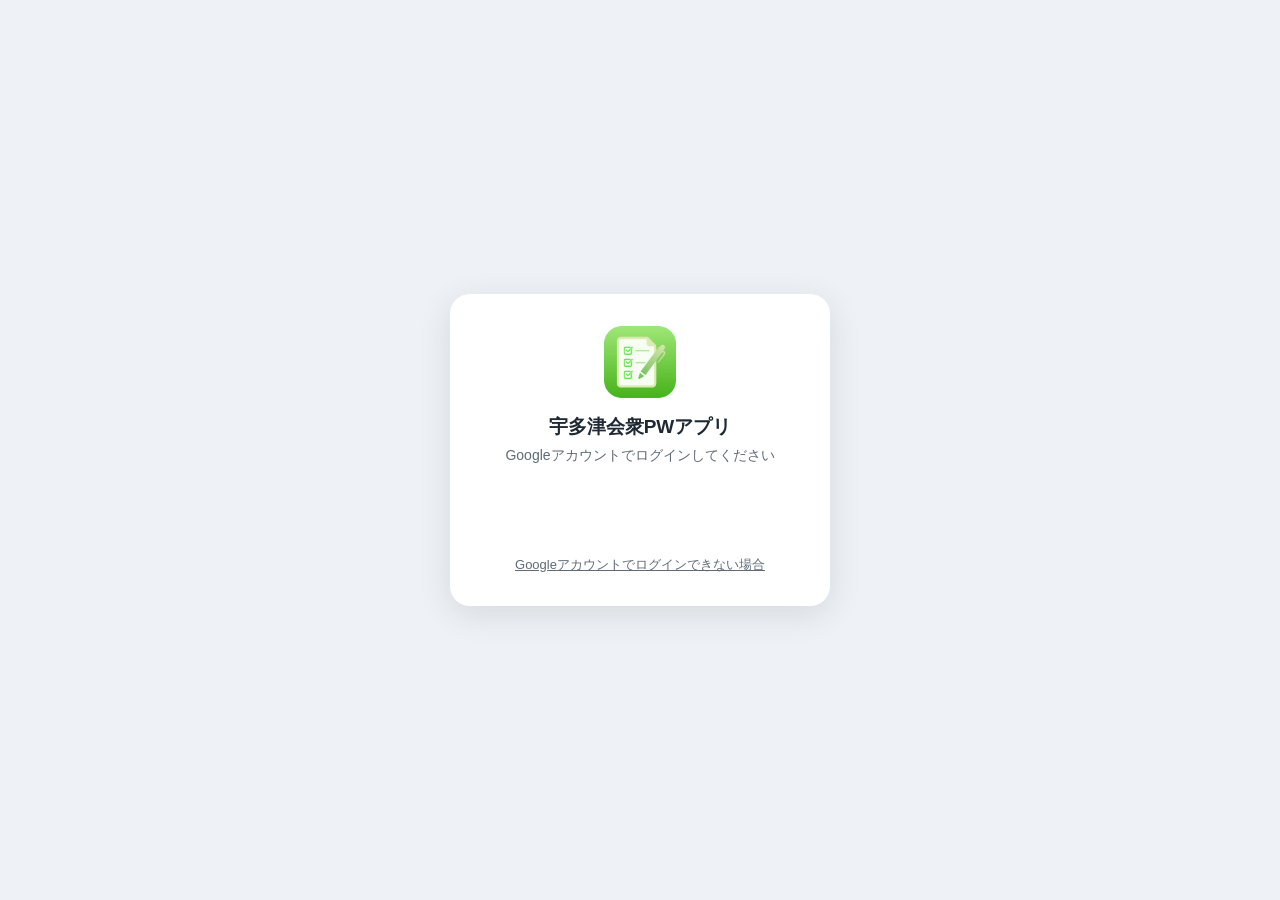
<file: index.html>
<!DOCTYPE html>
<html lang="ja">
<head>
<meta charset="UTF-8">
<meta name="viewport" content="width=device-width, initial-scale=1.0, maximum-scale=1.0">
<link href="https://fonts.googleapis.com/css2?family=Noto+Sans+JP:wght@400;500;700&display=swap" rel="stylesheet">
<link rel="manifest" href="./manifest.json">
<link rel="icon" href="./logo.png" type="image/png">
<link rel="apple-touch-icon" href="./icon-192.png">
<meta name="mobile-web-app-capable" content="yes">
<meta name="apple-mobile-web-app-title" content="宇多津会衆PWアプリ">
<title>宇多津会衆PWアプリ</title>
  <link rel="stylesheet" href="css/app.css?v=54">
</head>
<body>

<!-- 起動スプラッシュ（admin/シフト管理アプリと同じ構成）
     ログイン自体は共通ログイン画面（login.html）で完了済みのため、ここでは
     ロゴのフェードだけ見せて、権限確認・データ取得は裏で行う -->
<div id="loading">
  <div class="ld-topbar"></div>
  <div class="ld-body">
    <div class="ld-logo"><img src="./logo.png" alt="PW" onerror="this.style.display='none';this.parentNode.style.background='var(--green)'"></div>
    <div class="ld-name">宇多津会衆PWアプリ</div>
    <!-- 通常は一瞬で消えるので何も出さない。1.5秒経っても終わらないときだけ表示する保険 -->
    <div class="ld-spinner-wrap"><div class="ld-spinner" id="ld-spinner"></div></div>
  </div>
</div>

<!-- テストアカウント専用：疑似日付デバッグパネル -->
<div id="debugDatePanel" class="debug-date-panel" style="display:none;">
  <div id="debugDateCard" class="debug-date-card">
    <div class="debug-date-card-title">疑似日付シミュレーション</div>
    <div class="debug-date-card-sub">指定した日付を「今日」として動作確認できます（テストアカウント専用）</div>
    <input type="date" id="debugFakeNowInput" class="debug-date-input">
    <button type="button" id="debugFakeNowClearBtn" class="debug-date-clear-btn">実際の日付に戻す</button>
    <hr class="debug-date-divider">
    <div class="debug-date-card-sub">初期登録画面の動作確認用（1回だけ表示されます）</div>
    <button type="button" id="debugSimulateRegisterBtn" class="debug-simulate-btn">未登録状態を試す</button>
  </div>
  <button type="button" id="debugDateToggleBtn" class="debug-date-toggle">
    <span class="debug-date-toggle-icon"><svg viewBox="0 0 24 24" fill="none" stroke="currentColor" stroke-width="1.8" stroke-linecap="round" stroke-linejoin="round"><path d="m15.228 16.852-.923-.383" /><path d="m15.228 19.148-.923.383" /><path d="M16 2v3" /><path d="m16.47 14.305.382.923" /><path d="m16.852 20.772-.383.924" /><path d="m19.148 15.228.383-.923" /><path d="m19.53 21.696-.382-.924" /><path d="m20.773 16.852.924-.383" /><path d="m20.773 19.148.924.383" /><path d="M21 10.5V5a2 2 0 00-2-2H5a2 2 0 00-2 2v14a2 2 0 002 2h5.5" /><path d="M3 9h18" /><path d="M8 2v3" /><circle cx="18" cy="18" r="3" /></svg></span>
    <span id="debugDateToggleLabel">実日付</span>
  </button>
</div>

<!-- シフト更新通知バナー -->
<div id="shift-update-banner" onclick="reloadShiftData()">
  <svg style="color:#B45309" viewBox="0 0 24 24" fill="none" stroke="currentColor" stroke-width="1.8" stroke-linecap="round" stroke-linejoin="round"><path d="m21.73 18-8-14a2 2 0 0 0-3.48 0l-8 14A2 2 0 0 0 4 21h16a2 2 0 0 0 1.73-3" /><path d="M12 9v4" /><path d="M12 17h.01" /></svg> シフト情報が更新されました。タップして最新データを表示
</div>

<!-- ローディングオーバーレイ -->
<div id="loading-overlay">
  <div class="spinner"></div>
  <span id="loading-text">読み込み中...</span>
  <div id="loading-progress-wrap">
    <div id="loading-progress-bar-bg">
      <div id="loading-progress-bar"></div>
    </div>
    <span id="loading-progress-pct">0%</span>
  </div>
</div>

<!-- ===== 困ったときのかんたん案内 ===== -->
<button type="button" id="guide-launcher" class="guide-launcher is-hidden"
        aria-label="困ったときのかんたん案内">
  <span class="guide-launcher-ic" aria-hidden="true">
    <svg viewBox="0 0 24 24" fill="none" stroke="currentColor" stroke-width="1.8" stroke-linecap="round" stroke-linejoin="round"><rect x="3" y="7" width="18" height="13" rx="4" /><path d="M12 3v4" /><path d="M8 12h.01" /><path d="M16 12h.01" /><path d="M8 16h8" /></svg>
  </span>
  <span class="guide-launcher-tx"><strong>操作ナビ</strong><small>いつでも質問できます</small></span>
</button>

<!-- ===== 初回登録画面 ===== -->
<div id="screen-register">
  <div style="padding: 16px;">
    <div class="register-card">
      <div class="register-title"><svg viewBox="0 0 24 24" fill="none" stroke="currentColor" stroke-width="1.8" stroke-linecap="round" stroke-linejoin="round"><path d="M19 21v-2a4 4 0 0 0-4-4H9a4 4 0 0 0-4 4v2" /><circle cx="12" cy="7" r="4" /></svg> 初回登録</div>
      <div class="register-sub">あなたの名前を選択してください。一度登録すると次回から自動でログインできます。</div>
      <div class="select-wrap">
        <select id="sel-register-name">
          <option value="">-- 選択してください --</option>
        </select>
      </div>
      <button class="btn-primary" id="btn-register" onclick="doRegister()">登録する</button>
      <div class="msg" id="register-msg" style="margin-top:12px;"></div>
    </div>
  </div>
</div>

<!-- ===== メイン画面 ===== -->
<div id="screen-main">
  <div class="hdr">
    <div class="hdr-left">
      <button class="help-btn" type="button" onclick="openHelp('main')" aria-label="ヘルプを開く">?</button>
      <button class="help-btn notice-btn" type="button" onclick="openNoticesModal()" title="お知らせ" aria-label="お知らせを開く" aria-haspopup="dialog">
        <svg viewBox="0 0 24 24" fill="none" stroke="currentColor" stroke-width="1.8" stroke-linecap="round" stroke-linejoin="round" aria-hidden="true"><path d="M10.268 21a2 2 0 0 0 3.464 0" /><path d="M3.262 15.326A1 1 0 0 0 4 17h16a1 1 0 0 0 .74-1.673C19.41 13.956 18 12.499 18 8A6 6 0 0 0 6 8c0 4.499-1.411 5.956-2.738 7.326" /></svg><span class="notice-badge" id="notice-badge" style="display:none;"></span>
      </button>
    </div>
    <h1 id="main-title">宇多津会衆PWアプリ</h1>
    <div class="hdr-right">
      <button class="hdr-avatar" id="hdr-avatar" type="button" aria-label="アカウントメニューを開く" aria-haspopup="dialog" aria-expanded="false" onclick="toggleProfilePopup()">
        <span class="hdr-avatar-fallback"><svg viewBox="0 0 24 24" fill="none" stroke="currentColor" stroke-width="1.8" stroke-linecap="round" stroke-linejoin="round" aria-hidden="true"><path d="M19 21v-2a4 4 0 0 0-4-4H9a4 4 0 0 0-4 4v2" /><circle cx="12" cy="7" r="4" /></svg></span>
      </button>
    </div>
  </div>
  <!-- PWモード切替タブ（限定PWメンバーのみ表示） -->
  <div class="pw-type-bar-form is-hidden" id="pw-type-bar-form">
    <button class="pw-type-tab-form active" id="pw-tab-form-normal" onclick="switchFormPwType('normal')">通常PW</button>
    <button class="pw-type-tab-form limited" id="pw-tab-form-limited" onclick="switchFormPwType('limited')">限定PW</button>
  </div>
  <!-- テストアカウント専用：限定PWタイプ選択（横スクロール） -->
  <div id="test-limited-type-picker"></div>
  <div class="container">
    <!-- 次のシフト -->
    <div class="next-shift-card" id="next-shift-card" hidden>
      <div class="next-shift-label"><svg viewBox="0 0 24 24" fill="none" stroke="currentColor" stroke-width="1.8" stroke-linecap="round" stroke-linejoin="round"><path d="M8 2v3" /><path d="M16 2v3" /><rect x="3" y="3" width="18" height="18" rx="2" /><path d="M3 9h18" /></svg> 次のシフト</div>
      <div class="next-shift-date" id="next-shift-date">-</div>
      <div class="next-shift-role" id="next-shift-role"></div>
      <div class="next-shift-cancel" id="next-shift-cancel" hidden></div>
      <span class="next-shift-arrow">›</span>
    </div>

    <!-- 展示内容写真（シフト公開後・写真が登録されている月のみ表示） -->
    <div class="exhibit-card" id="exhibit-photo-card" style="display:none;" onclick="openExhibitPhotoCard()">
      <div class="exhibit-card-head">
        <span class="exhibit-card-title" id="exhibit-photo-title"><svg viewBox="0 0 24 24" fill="none" stroke="currentColor" stroke-width="1.8" stroke-linecap="round" stroke-linejoin="round"><rect width="18" height="18" x="3" y="3" rx="2" ry="2" /><circle cx="9" cy="9" r="2" /><path d="m21 15-3.086-3.086a2 2 0 0 0-2.828 0L6 21" /></svg> 展示内容</span>
        <span class="exhibit-card-arr">›</span>
      </div>
      <div class="exhibit-thumbs" id="exhibit-photo-thumbs"></div>
    </div>

    <!-- 受付状況 -->
    <div class="card status-card" id="reception-status-card">
      <div class="card-title"><svg viewBox="0 0 24 24" fill="none" stroke="currentColor" stroke-width="1.8" stroke-linecap="round" stroke-linejoin="round"><polyline points="22 12 16 12 14 15 10 15 8 12 2 12" /><path d="M5.45 5.11 2 12v6a2 2 0 0 0 2 2h16a2 2 0 0 0 2-2v-6l-3.45-6.89A2 2 0 0 0 16.76 4H7.24a2 2 0 0 0-1.79 1.11z" /></svg> シフト希望受付</div>
      <div class="status-label">受付情報</div>
      <div class="status-value" id="status-value">-</div>
      <div style="margin-top:8px;font-size:15px;" id="status-dates"></div>
      <div class="status-closed-msg" id="status-closed-msg"><svg style="color:#B45309" viewBox="0 0 24 24" fill="none" stroke="currentColor" stroke-width="1.8" stroke-linecap="round" stroke-linejoin="round"><path d="m21.73 18-8-14a2 2 0 0 0-3.48 0l-8 14A2 2 0 0 0 4 21h16a2 2 0 0 0 1.73-3" /><path d="M12 9v4" /><path d="M12 17h.01" /></svg> 希望の変更は区域係にご依頼ください</div>
    </div>

    <!-- 希望一覧ボックス -->
    <div class="card" id="wish-list-card" style="display:none;">
      <div class="card-title" id="wish-list-title"><svg viewBox="0 0 24 24" fill="none" stroke="currentColor" stroke-width="1.8" stroke-linecap="round" stroke-linejoin="round"><rect width="8" height="4" x="8" y="2" rx="1" ry="1" /><path d="M16 4h2a2 2 0 0 1 2 2v14a2 2 0 0 1-2 2H6a2 2 0 0 1-2-2V6a2 2 0 0 1 2-2h2" /></svg> 送信済みのシフト希望</div>
      <!-- 代理送信権限がある場合のみ表示するドロップダウン -->
      <div id="wish-list-proxy-area" style="display:none;margin-bottom:10px;">
        <select id="wish-list-proxy-sel" onchange="onWishListProxyChange()" style="width:100%;padding:8px 10px;border:1px solid var(--border);border-radius:8px;font-size:14px;font-family:inherit;background:#fff;color:var(--text);">
        </select>
      </div>
      <div id="wish-list-body"></div>
    </div>

    <!-- カレンダー -->
    <div class="card" id="cal-card">
      <div class="card-title"><svg viewBox="0 0 24 24" fill="none" stroke="currentColor" stroke-width="1.8" stroke-linecap="round" stroke-linejoin="round"><path d="M8 2v3" /><path d="M16 2v3" /><rect x="3" y="3" width="18" height="18" rx="2" /><path d="M3 9h18" /></svg> カレンダー</div>
      <div class="cal-month-nav">
        <button class="cal-nav-btn" id="cal-prev-btn" onclick="calNavMonth(-1)">前の月</button>
        <span class="cal-month-label" id="cal-title"></span>
        <button class="cal-nav-btn" id="cal-next-btn" onclick="calNavMonth(1)">次の月</button>
      </div>
      <div class="cal-grid" id="cal-grid"></div>
      <div id="cal-dots" class="cal-dots" style="display:none;"></div>
      <!-- 実施日クリック時の時間帯ボックス -->
      <div id="shift-time-box">
        <div class="shift-time-box-date" id="shift-time-box-date"></div>
        <div id="shift-time-box-list"></div>
      </div>
      <div style="margin-top:10px;display:flex;gap:10px;flex-wrap:wrap;font-size:12px;">
        <span style="display:flex;align-items:center;gap:4px;"><span style="width:10px;height:10px;border-radius:3px;background:#ede9fe;border:1px solid #c4b5fd;display:inline-block;"></span>実施日</span>
        <span id="legend-my-shift" style="display:flex;align-items:center;gap:4px;"><span style="width:10px;height:10px;border-radius:50%;background:#f59e0b;display:inline-block;"></span>自分のシフト</span>
        <span style="display:flex;align-items:center;gap:4px;"><span style="width:10px;height:4px;border-radius:2px;background:#f97316;display:inline-block;"></span>申込期間</span>
      </div>
    </div>
  </div>
</div>

<!-- プレビューバナー（オーナーのみ） -->
<div id="preview-banner" style="display:none;position:fixed;top:0;left:0;right:0;z-index:9999;background:#5b21b6;color:#fff;font-size:13px;font-weight:600;padding:8px 12px;align-items:center;gap:6px;justify-content:space-between;">
  <span style="white-space:nowrap;overflow:hidden;text-overflow:ellipsis;"><svg viewBox="0 0 24 24" fill="none" stroke="currentColor" stroke-width="1.8" stroke-linecap="round" stroke-linejoin="round"><path d="M2.062 12.348a1 1 0 0 1 0-.696 10.75 10.75 0 0 1 19.876 0 1 1 0 0 1 0 .696 10.75 10.75 0 0 1-19.876 0" /><circle cx="12" cy="12" r="3" /></svg> <span id="preview-banner-name"></span>さんとして閲覧中</span>
  <div style="display:flex;gap:6px;flex-shrink:0;">
    <button onclick="openMemberPreview()" style="background:rgba(255,255,255,0.2);border:none;color:#fff;font-size:12px;padding:4px 10px;border-radius:4px;cursor:pointer;font-weight:600;white-space:nowrap;">切替</button>
    <button onclick="exitPreview()" style="background:rgba(255,255,255,0.15);border:1px solid rgba(255,255,255,0.4);color:#fff;font-size:12px;padding:4px 10px;border-radius:4px;cursor:pointer;font-weight:600;white-space:nowrap;">終了</button>
  </div>
</div>

<!-- メンバー選択モーダル（オーナー専用） -->
<div id="member-preview-overlay" onclick="closeMemberPreviewModal()" style="display:none;position:fixed;inset:0;background:rgba(0,0,0,0.5);z-index:9998;"></div>
<div id="member-preview-modal" style="display:none;position:fixed;left:50%;top:50%;transform:translate(-50%,-50%);width:min(92vw,380px);max-height:75vh;background:#fff;border-radius:16px;box-shadow:0 8px 32px rgba(0,0,0,0.2);z-index:9999;overflow:hidden;flex-direction:column;">
  <div style="padding:16px 16px 12px;border-bottom:1px solid #e5e7eb;">
    <div style="font-size:16px;font-weight:700;color:#1f2937;margin-bottom:10px;">メンバーとして閲覧</div>
    <input id="member-preview-search" type="text" placeholder="名前で絞り込み..." oninput="filterPreviewMembers()" style="width:100%;box-sizing:border-box;padding:8px 12px;border:1px solid #d1d5db;border-radius:8px;font-size:14px;outline:none;">
  </div>
  <div id="member-preview-list" style="overflow-y:auto;flex:1;padding:8px 0;"></div>
</div>

<!-- プロフィールポップアップ -->
<div id="profile-overlay" aria-hidden="true" onclick="closeProfilePopup()"></div>
<div id="profile-popup" role="dialog" aria-modal="true" aria-label="アカウントメニュー">
  <div class="pp-header">
    <div class="pp-avatar" id="pp-avatar">
      <svg style="font-size:22px;" viewBox="0 0 24 24" fill="none" stroke="currentColor" stroke-width="1.8" stroke-linecap="round" stroke-linejoin="round"><path d="M19 21v-2a4 4 0 0 0-4-4H9a4 4 0 0 0-4 4v2" /><circle cx="12" cy="7" r="4" /></svg>
    </div>
    <div>
      <div class="pp-name" id="pp-name">-</div>
      <div class="pp-email" id="pp-email">-</div>
    </div>
  </div>
  <div class="pp-roles" id="pp-roles"></div>
  <button class="pp-switch" onclick="openAccountMenu(this)">アカウントを切り替え</button>
  <button class="pp-logout" onclick="logout()">ログアウト</button>
</div>

<!-- ===== フォーム画面 ===== -->
<div id="screen-form">
  <div class="hdr">
    <div class="hdr-left"><button class="help-btn" type="button" onclick="openHelp('form')" aria-label="ヘルプを開く">?</button></div>
    <h1 id="form-title">宇多津会衆PWアプリ</h1>
    <div class="hdr-right">
      <button class="hdr-avatar" type="button" aria-label="アカウントメニューを開く" aria-haspopup="dialog" aria-expanded="false" onclick="toggleProfilePopup()"><span class="hdr-avatar-fallback"><svg viewBox="0 0 24 24" fill="none" stroke="currentColor" stroke-width="1.8" stroke-linecap="round" stroke-linejoin="round" aria-hidden="true"><path d="M19 21v-2a4 4 0 0 0-4-4H9a4 4 0 0 0-4 4v2" /><circle cx="12" cy="7" r="4" /></svg></span></button>
    </div>
  </div>
  <div class="container">
    <div class="back-bar"><button class="back-bar-btn" id="form-back-btn" type="button">‹ 戻る</button></div>

    <!-- 代理送信 -->
    <div class="proxy-sel" id="proxy-area" style="display:none;">
      <label for="sel-proxy"><svg viewBox="0 0 24 24" fill="none" stroke="currentColor" stroke-width="1.8" stroke-linecap="round" stroke-linejoin="round"><path d="M14.536 21.686a.5.5 0 0 0 .937-.024l6.5-19a.496.496 0 0 0-.635-.635l-19 6.5a.5.5 0 0 0-.024.937l7.93 3.18a2 2 0 0 1 1.112 1.11z" /><path d="m21.854 2.147-10.94 10.939" /></svg> 代理送信</label>
      <select id="sel-proxy" onchange="onProxyChange()">
        <option value="">自分（<span id="proxy-my-name"></span>）</option>
      </select>
    </div>

    <div id="last-month-card" class="card" style="display:none;">
      <div style="display:flex;align-items:center;justify-content:space-between;gap:12px;">
        <div>
          <div style="font-size:16px;font-weight:700;color:#92400e;"><svg viewBox="0 0 24 24" fill="none" stroke="currentColor" stroke-width="1.8" stroke-linecap="round" stroke-linejoin="round"><rect width="8" height="4" x="8" y="2" rx="1" ry="1" /><path d="M16 4h2a2 2 0 0 1 2 2v14a2 2 0 0 1-2 2H6a2 2 0 0 1-2-2V6a2 2 0 0 1 2-2h2" /></svg> 先月と同じにする</div>
          <div style="font-size:13px;color:#78350f;margin-top:3px;">ONにすると先月の回答を自動で反映します</div>
        </div>
        <button class="toggle-wrap" id="last-month-toggle" type="button" aria-label="先月の回答を反映" aria-pressed="false" onclick="toggleLastMonth()">
          <div class="toggle-track" id="toggle-track">
            <div class="toggle-thumb"></div>
          </div>
        </button>
      </div>
    </div>

    <div id="form-body">
      <div class="card">
        <div class="card-title"><svg viewBox="0 0 24 24" fill="none" stroke="currentColor" stroke-width="1.8" stroke-linecap="round" stroke-linejoin="round"><path d="M8 2v3" /><path d="M16 2v3" /><rect x="3" y="3" width="18" height="18" rx="2" /><path d="M3 9h18" /></svg> 参加希望の時間帯</div>
        <div id="slots-container"></div>
      </div>
      <div class="card">
        <div id="form-msg"></div>
        <button class="btn-primary" id="btn-submit" onclick="submitForm()">送信する</button>
      </div>
    </div>
  </div>
</div>

<!-- ===== シフト表画面 ===== -->
<div id="screen-shift">
  <div class="hdr">
    <div class="hdr-left"><button class="help-btn" type="button" onclick="openHelp('shift')" aria-label="ヘルプを開く">?</button></div>
    <h1>宇多津会衆PWアプリ</h1>
    <div class="hdr-right">
      <button class="hdr-avatar" type="button" aria-label="アカウントメニューを開く" aria-haspopup="dialog" aria-expanded="false" onclick="toggleProfilePopup()"><span class="hdr-avatar-fallback"><svg viewBox="0 0 24 24" fill="none" stroke="currentColor" stroke-width="1.8" stroke-linecap="round" stroke-linejoin="round" aria-hidden="true"><path d="M19 21v-2a4 4 0 0 0-4-4H9a4 4 0 0 0-4 4v2" /><circle cx="12" cy="7" r="4" /></svg></span></button>
    </div>
  </div>
  <div class="container">
    <div class="back-bar"><button class="back-bar-btn" id="shift-back-btn" type="button">‹ 戻る</button></div>

    <!-- 日付一覧 -->
    <div id="shift-date-list">
      <!-- 申込を受け付けている月とシフト表の月がずれることがあるため、どの月の表かを明示する -->
      <div id="shift-month-label" class="shift-month-label" style="display:none;"></div>
      <div id="shift-dates-container" class="shift-dates"></div>
    </div>

    <!-- 個別シフト表 -->
    <div id="shift-detail-view" class="shift-detail">
      <div id="shift-detail-container"></div>
    </div>
  </div>
</div>

<!-- ===== 報告タブ（ハブ画面） ===== -->
<div id="screen-report">
  <div class="hdr">
    <div class="hdr-left"></div>
    <h1>報告・資料</h1>
    <div class="hdr-right">
      <button class="hdr-avatar" type="button" aria-label="アカウントメニューを開く" aria-haspopup="dialog" aria-expanded="false" onclick="toggleProfilePopup()"><span class="hdr-avatar-fallback"><svg viewBox="0 0 24 24" fill="none" stroke="currentColor" stroke-width="1.8" stroke-linecap="round" stroke-linejoin="round" aria-hidden="true"><path d="M19 21v-2a4 4 0 0 0-4-4H9a4 4 0 0 0-4 4v2" /><circle cx="12" cy="7" r="4" /></svg></span></button>
    </div>
  </div>
  <div class="container">
    <div class="setgrp">
      <div class="setgrp-t">報告</div>
      <div class="setlist">
        <button class="setrow" id="btn-distrib-report" onclick="showScreen('distrib-report')">
          <span class="setrow-ic" style="background:#eef2ff;"><svg viewBox="0 0 24 24" fill="none" stroke="currentColor" stroke-width="1.8" stroke-linecap="round" stroke-linejoin="round"><path d="M11 21.73a2 2 0 0 0 2 0l7-4A2 2 0 0 0 21 16V8a2 2 0 0 0-1-1.73l-7-4a2 2 0 0 0-2 0l-7 4A2 2 0 0 0 3 8v8a2 2 0 0 0 1 1.73z" /><path d="M12 22V12" /><polyline points="3.29 7 12 12 20.71 7" /><path d="m7.5 4.27 9 5.15" /></svg></span>
          <span class="setrow-tx"><span class="setrow-n">配布報告を送る</span>
            <span class="setrow-d">配布した出版物と様子を記録します</span></span>
          <span class="setrow-arr">›</span>
        </button>
      </div>
    </div>
    <div class="setgrp">
      <div class="setgrp-t">資料</div>
      <div class="setlist">
        <button class="setrow" id="btn-road-permit" onclick="openRoadPdfModal()">
          <span class="setrow-ic" style="background:#ecfeff;"><svg viewBox="0 0 24 24" fill="none" stroke="currentColor" stroke-width="1.8" stroke-linecap="round" stroke-linejoin="round"><path d="M14.106 5.553a2 2 0 0 0 1.788 0l3.659-1.83A1 1 0 0 1 21 4.619v12.764a1 1 0 0 1-.553.894l-4.553 2.277a2 2 0 0 1-1.788 0l-4.212-2.106a2 2 0 0 0-1.788 0l-3.659 1.83A1 1 0 0 1 3 19.381V6.618a1 1 0 0 1 .553-.894l4.553-2.277a2 2 0 0 1 1.788 0z" /><path d="M15 5.764v15" /><path d="M9 3.236v15" /></svg></span>
          <span class="setrow-tx"><span class="setrow-n">道路使用許可書</span>
            <span class="setrow-d">現在有効な許可書を表示します</span></span>
          <span class="setrow-arr">›</span>
        </button>
        <button class="setrow" id="btn-accounting" onclick="openAccountingSheet()">
          <span class="setrow-ic" style="background:#fefce8;"><svg viewBox="0 0 24 24" fill="none" stroke="currentColor" stroke-width="1.8" stroke-linecap="round" stroke-linejoin="round"><path d="M19 7V4a1 1 0 0 0-1-1H5a2 2 0 0 0 0 4h15a1 1 0 0 1 1 1v4h-3a2 2 0 0 0 0 4h3a1 1 0 0 0 1-1v-2a1 1 0 0 0-1-1" /><path d="M3 5v14a2 2 0 0 0 2 2h15a1 1 0 0 0 1-1v-4" /></svg></span>
          <span class="setrow-tx"><span class="setrow-n">会計情報</span>
            <span class="setrow-d">外部のスプレッドシートを開きます</span></span>
          <span class="setrow-arr">↗</span>
        </button>
        <button class="setrow" id="btn-road-permit-update" onclick="showScreen('road-permit')" style="display:none;">
          <span class="setrow-ic" style="background:#fffbeb;"><svg viewBox="0 0 24 24" fill="none" stroke="currentColor" stroke-width="1.8" stroke-linecap="round" stroke-linejoin="round"><path d="M6 22a2 2 0 0 1-2-2V4a2 2 0 0 1 2-2h8a2.4 2.4 0 0 1 1.704.706l3.588 3.588A2.4 2.4 0 0 1 20 8v12a2 2 0 0 1-2 2z" /><path d="M14 2v5a1 1 0 0 0 1 1h5" /><path d="M10 9H8" /><path d="M16 13H8" /><path d="M16 17H8" /></svg></span>
          <span class="setrow-tx"><span class="setrow-n">道路使用許可書を更新</span>
            <span class="setrow-d">会計者のみ・PDFを差し替えます</span></span>
          <span class="setrow-arr">›</span>
        </button>
      </div>
    </div>
    <div class="setgrp">
      <div class="setgrp-t">ご意見・不具合</div>
      <div class="setlist">
        <button class="setrow" id="btn-request" onclick="showScreen('request')">
          <span class="setrow-ic" style="background:#f5f3ff;"><svg viewBox="0 0 24 24" fill="none" stroke="currentColor" stroke-width="1.8" stroke-linecap="round" stroke-linejoin="round"><path d="M2.992 16.342a2 2 0 0 1 .094 1.167l-1.065 3.29a1 1 0 0 0 1.236 1.168l3.413-.998a2 2 0 0 1 1.099.092 10 10 0 1 0-4.777-4.719" /></svg></span>
          <span class="setrow-tx"><span class="setrow-n">要望を送る</span>
            <span class="setrow-d">改善のご意見をお寄せください</span></span>
          <span class="setrow-arr">›</span>
        </button>
        <button class="setrow" id="btn-bug" onclick="showScreen('bug')">
          <span class="setrow-ic" style="background:#fff1f2;"><svg viewBox="0 0 24 24" fill="none" stroke="currentColor" stroke-width="1.8" stroke-linecap="round" stroke-linejoin="round"><path d="M12 20v-9" /><path d="M14 7a4 4 0 0 1 4 4v3a6 6 0 0 1-12 0v-3a4 4 0 0 1 4-4z" /><path d="M14.12 3.88 16 2" /><path d="M21 21a4 4 0 0 0-3.81-4" /><path d="M21 5a4 4 0 0 1-3.55 3.97" /><path d="M22 13h-4" /><path d="M3 21a4 4 0 0 1 3.81-4" /><path d="M3 5a4 4 0 0 0 3.55 3.97" /><path d="M6 13H2" /><path d="m8 2 1.88 1.88" /><path d="M9 7.13V6a3 3 0 1 1 6 0v1.13" /></svg></span>
          <span class="setrow-tx"><span class="setrow-n">バグを報告する</span>
            <span class="setrow-d">不具合・エラーをお知らせください</span></span>
          <span class="setrow-arr">›</span>
        </button>
      </div>
    </div>
  </div>
</div>

<!-- ===== 設定タブ ===== -->
<div id="screen-more">
  <div class="hdr">
    <div class="hdr-left"></div>
    <h1>設定</h1>
    <div class="hdr-right">
      <button class="hdr-avatar" type="button" aria-label="アカウントメニューを開く" aria-haspopup="dialog" aria-expanded="false" onclick="toggleProfilePopup()"><span class="hdr-avatar-fallback"><svg viewBox="0 0 24 24" fill="none" stroke="currentColor" stroke-width="1.8" stroke-linecap="round" stroke-linejoin="round" aria-hidden="true"><path d="M19 21v-2a4 4 0 0 0-4-4H9a4 4 0 0 0-4 4v2" /><circle cx="12" cy="7" r="4" /></svg></span></button>
    </div>
  </div>
  <div class="container">
    <!-- プロフィール。ヘッダーのアバターを押さなくても、
         今どのアカウントで使っているかがこの画面で分かるようにする -->
    <div class="setprof">
      <!-- アイコンをタップすると端末の写真から選べる。
           カメラのしるしを重ねて「押せる」ことが分かるようにしている -->
      <button type="button" class="setprof-avbtn" id="set-avatar-btn" onclick="pickAvatarFile()" title="アイコンを変更">
        <span class="setprof-av" id="set-avatar"><svg style="font-size:24px;" viewBox="0 0 24 24" fill="none" stroke="currentColor" stroke-width="1.8" stroke-linecap="round" stroke-linejoin="round"><path d="M19 21v-2a4 4 0 0 0-4-4H9a4 4 0 0 0-4 4v2" /><circle cx="12" cy="7" r="4" /></svg></span>
        <span class="setprof-avcam"><svg viewBox="0 0 24 24" fill="none" stroke="currentColor" stroke-width="1.8" stroke-linecap="round" stroke-linejoin="round"><path d="M13.997 4a2 2 0 0 1 1.76 1.05l.486.9A2 2 0 0 0 18.003 7H20a2 2 0 0 1 2 2v9a2 2 0 0 1-2 2H4a2 2 0 0 1-2-2V9a2 2 0 0 1 2-2h1.997a2 2 0 0 0 1.759-1.048l.489-.904A2 2 0 0 1 10.004 4z" /><circle cx="12" cy="13" r="3" /></svg></span>
      </button>
      <input type="file" id="avatar-file-input" accept="image/*" style="display:none;" onchange="onAvatarFileSelected(event)">
      <div class="setprof-tx">
        <div class="setprof-n" id="set-name">-</div>
        <div class="setprof-e" id="set-email">-</div>
        <div class="setprof-r" id="set-roles"></div>
      </div>
    </div>
    <!-- アイコンが登録されているときだけ出す -->
    <div class="setgrp" id="avatar-grp" style="display:none;">
      <div class="setgrp-t">アイコン</div>
      <div class="setlist">
        <label class="setrow as-toggle">
          <span class="setrow-ic" style="background:#eef2ff;"><svg viewBox="0 0 24 24" fill="none" stroke="currentColor" stroke-width="1.8" stroke-linecap="round" stroke-linejoin="round"><path d="M10.733 5.076a10.744 10.744 0 0 1 11.205 6.575 1 1 0 0 1 0 .696 10.747 10.747 0 0 1-1.444 2.49" /><path d="M14.084 14.158a3 3 0 0 1-4.242-4.242" /><path d="M17.479 17.499a10.75 10.75 0 0 1-15.417-5.151 1 1 0 0 1 0-.696 10.75 10.75 0 0 1 4.446-5.143" /><path d="m2 2 20 20" /></svg></span>
          <span class="setrow-tx"><span class="setrow-n">他の人には見せない</span>
            <span class="setrow-d" id="avatar-private-desc">自分の画面にだけ表示します</span></span>
          <span class="toggle-switch"><input type="checkbox" id="avatar-private-toggle" onchange="onAvatarPrivacyToggle()"><span class="toggle-slider"></span></span>
        </label>
        <button class="setrow" id="avatar-reset-row" onclick="resetAvatar()" style="display:none;">
          <span class="setrow-ic" style="background:#f1f5f9;"><svg viewBox="0 0 24 24" fill="none" stroke="currentColor" stroke-width="1.8" stroke-linecap="round" stroke-linejoin="round"><path d="M9 14 4 9l5-5" /><path d="M4 9h10.5a5.5 5.5 0 0 1 5.5 5.5a5.5 5.5 0 0 1-5.5 5.5H11" /></svg></span>
          <span class="setrow-tx"><span class="setrow-n">アイコンを既定に戻す</span>
            <span class="setrow-d">設定したアイコンを削除し、Googleアカウントのアイコンに戻します</span></span>
          <span class="setrow-arr">›</span>
        </button>
      </div>
    </div>

    <!-- 通知設定（旧：お知らせモーダルの⚙設定タブから移設） -->
    <div class="setgrp">
      <div class="setgrp-t">通知</div>
      <div class="setlist">
        <label class="setrow as-toggle">
          <span class="setrow-ic" style="background:#f0fdf4;"><svg viewBox="0 0 24 24" fill="none" stroke="currentColor" stroke-width="1.8" stroke-linecap="round" stroke-linejoin="round"><path d="M10.268 21a2 2 0 0 0 3.464 0" /><path d="M3.262 15.326A1 1 0 0 0 4 17h16a1 1 0 0 0 .74-1.673C19.41 13.956 18 12.499 18 8A6 6 0 0 0 6 8c0 4.499-1.411 5.956-2.738 7.326" /></svg></span>
          <span class="setrow-tx"><span class="setrow-n">通知を有効にする</span>
            <span class="setrow-d">この端末でプッシュ通知を受け取ります</span></span>
          <span class="toggle-switch"><input type="checkbox" id="push-enable-toggle" onchange="onPushEnableToggle()"><span class="toggle-slider"></span></span>
        </label>
      </div>
      <div id="push-pref-section">
        <div class="setgrp-t" style="margin-top:14px;">通知の種類</div>
        <div class="setlist">
          <label class="setrow as-toggle compact"><span class="setrow-tx"><span class="setrow-n">シフト公開時</span>
              <span class="setrow-d">自分に割り当てのある月のシフトが公開されたとき</span></span>
            <span class="toggle-switch"><input type="checkbox" id="pref-published" checked onchange="onPushPrefChange()"><span class="toggle-slider"></span></span></label>
          <label class="setrow as-toggle compact"><span class="setrow-tx"><span class="setrow-n">担当変更・中止時</span>
              <span class="setrow-d">自分の担当が入れ替わったとき・担当日が中止になったとき</span></span>
            <span class="toggle-switch"><input type="checkbox" id="pref-changed" checked onchange="onPushPrefChange()"><span class="toggle-slider"></span></span></label>
          <label class="setrow as-toggle compact"><span class="setrow-tx"><span class="setrow-n">締切リマインド</span>
              <span class="setrow-d">希望提出の締切前日に、まだ提出していないとき</span></span>
            <span class="toggle-switch"><input type="checkbox" id="pref-deadline" checked onchange="onPushPrefChange()"><span class="toggle-slider"></span></span></label>
          <label class="setrow as-toggle compact"><span class="setrow-tx"><span class="setrow-n">お知らせ配信時</span>
              <span class="setrow-d">新しいお知らせの表示が始まったとき</span></span>
            <span class="toggle-switch"><input type="checkbox" id="pref-notice" checked onchange="onPushPrefChange()"><span class="toggle-slider"></span></span></label>
          <label class="setrow as-toggle compact"><span class="setrow-tx"><span class="setrow-n">本日のシフトリマインド</span>
              <span class="setrow-d">担当のある日の朝に、時間帯と役割をお知らせ</span></span>
            <span class="toggle-switch"><input type="checkbox" id="pref-today" checked onchange="onPushPrefChange()"><span class="toggle-slider"></span></span></label>
        </div>

        <!-- 管理者だけに出す。承認・確認や申請の連絡はここでまとめて扱う -->
        <div id="admin-pref-wrap" class="setgrp-hide">
          <div class="setgrp-t" style="margin-top:14px;">管理者向けの通知</div>
          <div class="setlist">
            <label class="setrow as-toggle compact"><span class="setrow-tx"><span class="setrow-n">確認・承認の依頼</span>
                <span class="setrow-d">自分が確認者・承認者になっている予定表やシフトについて、確認や承認を頼まれたとき・期日を過ぎても済んでいないとき</span></span>
              <span class="toggle-switch"><input type="checkbox" id="pref-admin-task" checked onchange="onPushPrefChange()"><span class="toggle-slider"></span></span></label>
            <label class="setrow as-toggle compact"><span class="setrow-tx"><span class="setrow-n">予定表・シフトの状況</span>
                <span class="setrow-d">確認が揃ったとき・差し戻されたとき・公開予定日を過ぎても公開されていないとき</span></span>
              <span class="toggle-switch"><input type="checkbox" id="pref-admin-status" checked onchange="onPushPrefChange()"><span class="toggle-slider"></span></span></label>
            <div class="setrow as-toggle compact"><span class="setrow-tx"><span class="setrow-n">申請・報告の受付</span>
                <span class="setrow-d">ログインできない旨の申請やバグ報告が届いたとき。対応を待っている人がいるため、この通知は止められません</span></span>
              <span class="setrow-fixed">常にオン</span></div>
          </div>
        </div>
      </div>
    </div>

    <div class="setgrp">
      <div class="setgrp-t">サポート</div>
      <div class="setlist">
        <button class="setrow" onclick="openManualModal()">
          <span class="setrow-ic" style="background:#f0f9ff;"><svg viewBox="0 0 24 24" fill="none" stroke="currentColor" stroke-width="1.8" stroke-linecap="round" stroke-linejoin="round"><path d="M12 5v16" /><path d="M20.001 19A2 2 0 0022 17V5a2 2 0 00-1.999-2L16 3.002A5 5 0 0012 5a5 5 0 00-4-2H4a2 2 0 00-2 2v12a2 2 0 001.999 2H8a5 5 0 014 2 5 5 0 014-2z" /></svg></span>
          <span class="setrow-tx"><span class="setrow-n">操作マニュアル</span>
            <span class="setrow-d">使い方をブラウザで開きます</span></span>
          <span class="setrow-arr">›</span>
        </button>
      </div>
    </div>

    <div class="setgrp">
      <div class="setgrp-t">アプリ</div>
      <div class="setlist">
        <button class="setrow" id="btn-install" onclick="installPWA()">
          <span class="setrow-ic" style="background:#ecfdf5;"><svg viewBox="0 0 24 24" fill="none" stroke="currentColor" stroke-width="1.8" stroke-linecap="round" stroke-linejoin="round"><rect width="14" height="20" x="5" y="2" rx="2" ry="2" /><path d="M12 18h.01" /></svg></span>
          <span class="setrow-tx"><span class="setrow-n">ホーム画面に追加</span>
            <span class="setrow-d">アプリとして起動できるようになります</span></span>
          <span class="setrow-arr">›</span>
        </button>
        <button class="setrow" id="btn-member-preview" onclick="openMemberPreview()" style="display:none;">
          <span class="setrow-ic" style="background:#f5f3ff;"><svg viewBox="0 0 24 24" fill="none" stroke="currentColor" stroke-width="1.8" stroke-linecap="round" stroke-linejoin="round"><path d="M2.062 12.348a1 1 0 0 1 0-.696 10.75 10.75 0 0 1 19.876 0 1 1 0 0 1 0 .696 10.75 10.75 0 0 1-19.876 0" /><circle cx="12" cy="12" r="3" /></svg></span>
          <span class="setrow-tx"><span class="setrow-n">メンバーとして閲覧</span>
            <span class="setrow-d">オーナーのみ・他の人の画面を確認します</span></span>
          <span class="setrow-arr">›</span>
        </button>
        <button class="setrow danger" onclick="logout()">
          <span class="setrow-ic" style="background:#fef2f2;"><svg viewBox="0 0 24 24" fill="none" stroke="currentColor" stroke-width="1.8" stroke-linecap="round" stroke-linejoin="round"><path d="m16 17 5-5-5-5" /><path d="M21 12H9" /><path d="M9 21H5a2 2 0 0 1-2-2V5a2 2 0 0 1 2-2h4" /></svg></span>
          <span class="setrow-tx"><span class="setrow-n">ログアウト</span></span>
          <span class="setrow-arr">›</span>
        </button>
      </div>
    </div>
    <div class="set-ver" id="set-version"></div>
  </div>
</div>

<!-- ===== 要望画面 ===== -->
<div id="screen-request">
  <div class="hdr">
    <div class="hdr-left"><button class="help-btn" type="button" onclick="openHelp('request')" aria-label="ヘルプを開く">?</button></div>
    <h1>宇多津会衆PWアプリ</h1>
    <div class="hdr-right">
      <button class="hdr-avatar" type="button" aria-label="アカウントメニューを開く" aria-haspopup="dialog" aria-expanded="false" onclick="toggleProfilePopup()"><span class="hdr-avatar-fallback"><svg viewBox="0 0 24 24" fill="none" stroke="currentColor" stroke-width="1.8" stroke-linecap="round" stroke-linejoin="round" aria-hidden="true"><path d="M19 21v-2a4 4 0 0 0-4-4H9a4 4 0 0 0-4 4v2" /><circle cx="12" cy="7" r="4" /></svg></span></button>
    </div>
  </div>
  <div class="container">
    <div class="back-bar"><button class="back-bar-btn" type="button" onclick="history.back()">‹ 戻る</button></div>
    <div class="card">
      <div class="card-title"><svg viewBox="0 0 24 24" fill="none" stroke="currentColor" stroke-width="1.8" stroke-linecap="round" stroke-linejoin="round"><path d="M2.992 16.342a2 2 0 0 1 .094 1.167l-1.065 3.29a1 1 0 0 0 1.236 1.168l3.413-.998a2 2 0 0 1 1.099.092 10 10 0 1 0-4.777-4.719" /></svg> 要望・ご意見</div>
      <textarea class="req-textarea" id="req-textarea" placeholder="ご自由にご記入ください"></textarea>
      <div id="req-msg"></div>
      <button class="btn-primary" id="btn-req-submit" onclick="submitRequest()">送信する</button>
    </div>
  </div>
</div>


<!-- ===== バグ報告画面 ===== -->
<div id="screen-bug">
  <div class="hdr">
    <div class="hdr-left"><button class="help-btn" type="button" onclick="openHelp('bug')" aria-label="ヘルプを開く">?</button></div>
    <h1>宇多津会衆PWアプリ</h1>
    <div class="hdr-right">
      <button class="hdr-avatar" type="button" aria-label="アカウントメニューを開く" aria-haspopup="dialog" aria-expanded="false" onclick="toggleProfilePopup()"><span class="hdr-avatar-fallback"><svg viewBox="0 0 24 24" fill="none" stroke="currentColor" stroke-width="1.8" stroke-linecap="round" stroke-linejoin="round" aria-hidden="true"><path d="M19 21v-2a4 4 0 0 0-4-4H9a4 4 0 0 0-4 4v2" /><circle cx="12" cy="7" r="4" /></svg></span></button>
    </div>
  </div>
  <div class="container">
    <div class="back-bar"><button class="back-bar-btn" type="button" onclick="history.back()">‹ 戻る</button></div>
    <div class="card">
      <div class="card-title" style="color:#b91c1c;border-color:#fecaca;"><svg viewBox="0 0 24 24" fill="none" stroke="currentColor" stroke-width="1.8" stroke-linecap="round" stroke-linejoin="round"><path d="M12 20v-9" /><path d="M14 7a4 4 0 0 1 4 4v3a6 6 0 0 1-12 0v-3a4 4 0 0 1 4-4z" /><path d="M14.12 3.88 16 2" /><path d="M21 21a4 4 0 0 0-3.81-4" /><path d="M21 5a4 4 0 0 1-3.55 3.97" /><path d="M22 13h-4" /><path d="M3 21a4 4 0 0 1 3.81-4" /><path d="M3 5a4 4 0 0 0 3.55 3.97" /><path d="M6 13H2" /><path d="m8 2 1.88 1.88" /><path d="M9 7.13V6a3 3 0 1 1 6 0v1.13" /></svg> バグ報告</div>
      <p style="font-size:13px;color:var(--sub);margin-bottom:12px;line-height:1.7;">アプリの不具合・エラーについて詳しくお知らせください。<br>担当者に通知され、確認・対応します。</p>
      <textarea class="req-textarea" id="bug-textarea" placeholder="例：〇〇の画面で△△をしたら、エラーが出て送信できなかった"></textarea>
      <div id="bug-msg"></div>
      <button class="btn-primary" id="btn-bug-submit" onclick="submitBugReport()" style="background:#b91c1c;">送信する</button>
    </div>
  </div>
</div>

<!-- ===== 配布報告画面 ===== -->
<div id="screen-distrib-report">
  <div class="hdr">
    <div class="hdr-left"><button class="help-btn" type="button" onclick="openHelp('distrib-report')" aria-label="ヘルプを開く">?</button></div>
    <h1>宇多津会衆PWアプリ</h1>
    <div class="hdr-right">
      <button class="hdr-avatar" type="button" aria-label="アカウントメニューを開く" aria-haspopup="dialog" aria-expanded="false" onclick="toggleProfilePopup()"><span class="hdr-avatar-fallback"><svg viewBox="0 0 24 24" fill="none" stroke="currentColor" stroke-width="1.8" stroke-linecap="round" stroke-linejoin="round" aria-hidden="true"><path d="M19 21v-2a4 4 0 0 0-4-4H9a4 4 0 0 0-4 4v2" /><circle cx="12" cy="7" r="4" /></svg></span></button>
    </div>
  </div>
  <div class="container">
    <div class="back-bar"><button class="back-bar-btn" type="button" onclick="history.back()">‹ 戻る</button></div>
    <div class="card">
      <div class="card-title"><svg viewBox="0 0 24 24" fill="none" stroke="currentColor" stroke-width="1.8" stroke-linecap="round" stroke-linejoin="round"><path d="M11 21.73a2 2 0 0 0 2 0l7-4A2 2 0 0 0 21 16V8a2 2 0 0 0-1-1.73l-7-4a2 2 0 0 0-2 0l-7 4A2 2 0 0 0 3 8v8a2 2 0 0 0 1 1.73z" /><path d="M12 22V12" /><polyline points="3.29 7 12 12 20.71 7" /><path d="m7.5 4.27 9 5.15" /></svg> 配布報告</div>
      <div style="margin-bottom:12px;">
        <label style="font-size:13px;font-weight:700;color:var(--sub);display:block;margin-bottom:5px;"><svg viewBox="0 0 24 24" fill="none" stroke="currentColor" stroke-width="1.8" stroke-linecap="round" stroke-linejoin="round"><path d="M8 2v3" /><path d="M16 2v3" /><rect x="3" y="3" width="18" height="18" rx="2" /><path d="M3 9h18" /></svg> 日付</label>
        <input type="date" id="distrib-date" style="width:100%;font-size:16px;padding:10px 12px;border:2px solid var(--border);border-radius:10px;font-family:inherit;color:var(--text);box-sizing:border-box;">
      </div>
      <div style="margin-bottom:12px;">
        <label style="font-size:13px;font-weight:700;color:var(--sub);display:block;margin-bottom:5px;"><svg viewBox="0 0 24 24" fill="none" stroke="currentColor" stroke-width="1.8" stroke-linecap="round" stroke-linejoin="round"><circle cx="12" cy="12" r="10" /><path d="M12 6v6l4 2" /></svg> 時刻（だいたいで可・任意）</label>
        <input type="time" id="distrib-time" style="width:100%;font-size:16px;padding:10px 12px;border:2px solid var(--border);border-radius:10px;font-family:inherit;color:var(--text);box-sizing:border-box;">
      </div>
      <div style="margin-bottom:12px;">
        <label style="font-size:13px;font-weight:700;color:var(--sub);display:block;margin-bottom:5px;"><svg viewBox="0 0 24 24" fill="none" stroke="currentColor" stroke-width="1.8" stroke-linecap="round" stroke-linejoin="round"><path d="M4 19.5v-15A2.5 2.5 0 0 1 6.5 2H19a1 1 0 0 1 1 1v18a1 1 0 0 1-1 1H6.5a1 1 0 0 1 0-5H20" /></svg> 配布物</label>
        <textarea class="req-textarea" id="distrib-items" style="min-height:80px;" placeholder="例：暮らせます冊子×1"></textarea>
      </div>
      <div style="margin-bottom:4px;">
        <label style="font-size:13px;font-weight:700;color:var(--sub);display:block;margin-bottom:5px;"><svg viewBox="0 0 24 24" fill="none" stroke="currentColor" stroke-width="1.8" stroke-linecap="round" stroke-linejoin="round"><path d="M12 3H5a2 2 0 0 0-2 2v14a2 2 0 0 0 2 2h14a2 2 0 0 0 2-2v-7" /><path d="M18.375 2.625a1 1 0 0 1 3 3l-9.013 9.014a2 2 0 0 1-.853.505l-2.873.84a.5.5 0 0 1-.62-.62l.84-2.873a2 2 0 0 1 .506-.852z" /></svg> 備考</label>
        <textarea class="req-textarea" id="distrib-notes" placeholder="相手の様子や会話の内容など"></textarea>
      </div>
      <div id="distrib-msg"></div>
      <button class="btn-primary" id="btn-distrib-submit" onclick="submitDistributionReport()">送信する</button>
    </div>
  </div>
</div>

<!-- ===== 道路使用許可書管理画面 ===== -->
<div id="screen-road-permit" style="display:none;">
  <div class="hdr">
    <div class="hdr-left"></div>
    <h1>宇多津会衆PWアプリ</h1>
    <div class="hdr-right">
      <button class="hdr-avatar" type="button" aria-label="アカウントメニューを開く" aria-haspopup="dialog" aria-expanded="false" onclick="toggleProfilePopup()"><span class="hdr-avatar-fallback"><svg viewBox="0 0 24 24" fill="none" stroke="currentColor" stroke-width="1.8" stroke-linecap="round" stroke-linejoin="round" aria-hidden="true"><path d="M19 21v-2a4 4 0 0 0-4-4H9a4 4 0 0 0-4 4v2" /><circle cx="12" cy="7" r="4" /></svg></span></button>
    </div>
  </div>
  <div class="container">
    <div class="back-bar"><button class="back-bar-btn" type="button" onclick="history.back()">‹ 戻る</button></div>
    <div class="card">
      <div class="card-title" style="color:#92400e;border-color:#fde68a;"><svg viewBox="0 0 24 24" fill="none" stroke="currentColor" stroke-width="1.8" stroke-linecap="round" stroke-linejoin="round"><path d="M6 22a2 2 0 0 1-2-2V4a2 2 0 0 1 2-2h8a2.4 2.4 0 0 1 1.704.706l3.588 3.588A2.4 2.4 0 0 1 20 8v12a2 2 0 0 1-2 2z" /><path d="M14 2v5a1 1 0 0 0 1 1h5" /><path d="M10 9H8" /><path d="M16 13H8" /><path d="M16 17H8" /></svg> 道路使用許可書PDF管理</div>
      <div style="margin-bottom:12px;">
        <label style="font-size:13px;font-weight:700;color:var(--sub);display:block;margin-bottom:5px;"><svg viewBox="0 0 24 24" fill="none" stroke="currentColor" stroke-width="1.8" stroke-linecap="round" stroke-linejoin="round"><path d="M12 3H5a2 2 0 0 0-2 2v14a2 2 0 0 0 2 2h14a2 2 0 0 0 2-2v-7" /><path d="M18.375 2.625a1 1 0 0 1 3 3l-9.013 9.014a2 2 0 0 1-.853.505l-2.873.84a.5.5 0 0 1-.62-.62l.84-2.873a2 2 0 0 1 .506-.852z" /></svg> PDF名</label>
        <input type="text" id="road-permit-display-name" style="width:100%;font-size:16px;padding:10px 12px;border:2px solid var(--border);border-radius:10px;font-family:inherit;color:var(--text);box-sizing:border-box;" placeholder="例：道路使用許可書7月">
      </div>
      <div style="margin-bottom:16px;">
        <label style="font-size:13px;font-weight:700;color:var(--sub);display:block;margin-bottom:5px;"><svg viewBox="0 0 24 24" fill="none" stroke="currentColor" stroke-width="1.8" stroke-linecap="round" stroke-linejoin="round"><path d="M8 2v3" /><path d="M16 2v3" /><rect x="3" y="3" width="18" height="18" rx="2" /><path d="M3 9h18" /></svg> 表示期間</label>
        <div style="display:flex;align-items:center;gap:8px;">
          <input type="date" id="road-permit-start-date" style="flex:1;font-size:15px;padding:9px 10px;border:2px solid var(--border);border-radius:10px;font-family:inherit;color:var(--text);">
          <span style="color:var(--sub);font-size:14px;flex-shrink:0;">〜</span>
          <input type="date" id="road-permit-end-date" style="flex:1;font-size:15px;padding:9px 10px;border:2px solid var(--border);border-radius:10px;font-family:inherit;color:var(--text);">
        </div>
      </div>
      <label style="display:inline-flex;align-items:center;gap:8px;padding:12px 18px;background:#fffbeb;border:2px solid #fde68a;border-radius:10px;cursor:pointer;font-weight:700;color:#92400e;font-size:15px;">
        <svg viewBox="0 0 24 24" fill="none" stroke="currentColor" stroke-width="1.8" stroke-linecap="round" stroke-linejoin="round"><path d="m6 14 1.5-2.9A2 2 0 0 1 9.24 10H20a2 2 0 0 1 1.94 2.5l-1.54 6a2 2 0 0 1-1.95 1.5H4a2 2 0 0 1-2-2V5a2 2 0 0 1 2-2h3.9a2 2 0 0 1 1.69.9l.81 1.2a2 2 0 0 0 1.67.9H18a2 2 0 0 1 2 2v2" /></svg> PDFを選択してアップロード
        <input type="file" id="road-permit-file-input" accept="application/pdf" style="display:none;" onchange="onRoadPermitFileSelected(event)">
      </label>
      <div id="road-permit-upload-status" hidden style="margin-top:12px;font-size:13px;color:var(--sub);text-align:center;">アップロード中...</div>
    </div>
    <div class="card" id="road-permit-list-card">
      <div style="text-align:center;padding:20px;color:var(--sub);font-size:14px;">読み込み中...</div>
    </div>
  </div>
</div>

<!-- ===== 管理者向けPDFプレビューモーダル ===== -->
<div id="admin-pdf-preview-overlay" style="display:none;position:fixed;inset:0;background:rgba(0,0,0,0.65);z-index:500;align-items:center;justify-content:center;padding:12px;" onclick="if(event.target===this)closeAdminPdfPreview()">
  <div style="background:#fff;border-radius:14px;width:100%;max-width:520px;overflow:hidden;box-shadow:0 4px 24px rgba(0,0,0,0.3);display:flex;flex-direction:column;height:96vh;">
    <div style="background:var(--green);padding:12px 14px;display:flex;align-items:center;justify-content:space-between;flex-shrink:0;">
      <span id="admin-pdf-preview-title" style="color:#fff;font-size:15px;font-weight:700;overflow:hidden;text-overflow:ellipsis;white-space:nowrap;flex:1;margin-right:10px;"></span>
      <button onclick="closeAdminPdfPreview()" style="background:rgba(255,255,255,0.2);border:none;color:#fff;font-size:20px;width:32px;height:32px;border-radius:50%;cursor:pointer;display:flex;align-items:center;justify-content:center;flex-shrink:0;"><svg viewBox="0 0 24 24" fill="none" stroke="currentColor" stroke-width="1.8" stroke-linecap="round" stroke-linejoin="round"><path d="M18 6 6 18" /><path d="m6 6 12 12" /></svg></button>
    </div>
    <iframe id="admin-pdf-preview-iframe" src="" style="width:100%;flex:1;min-height:0;border:none;display:block;"></iframe>
  </div>
</div>

<!-- ===== 道路PDF編集モーダル ===== -->
<div id="road-pdf-edit-overlay" style="display:none;position:fixed;inset:0;background:rgba(0,0,0,0.5);z-index:500;align-items:center;justify-content:center;padding:20px;" onclick="if(event.target===this)closeEditRoadPdf()">
  <div style="background:#fff;border-radius:16px;width:100%;max-width:400px;padding:24px 20px;box-shadow:0 4px 24px rgba(0,0,0,0.2);" onclick="event.stopPropagation()">
    <div style="font-size:16px;font-weight:700;color:var(--green);margin-bottom:16px;"><svg viewBox="0 0 24 24" fill="none" stroke="currentColor" stroke-width="1.8" stroke-linecap="round" stroke-linejoin="round"><path d="M12 3H5a2 2 0 0 0-2 2v14a2 2 0 0 0 2 2h14a2 2 0 0 0 2-2v-7" /><path d="M18.375 2.625a1 1 0 0 1 3 3l-9.013 9.014a2 2 0 0 1-.853.505l-2.873.84a.5.5 0 0 1-.62-.62l.84-2.873a2 2 0 0 1 .506-.852z" /></svg> PDF情報を編集</div>
    <input type="hidden" id="edit-road-pdf-file-id">
    <div style="margin-bottom:12px;">
      <label style="font-size:13px;font-weight:700;color:var(--sub);display:block;margin-bottom:5px;">PDF名</label>
      <input type="text" id="edit-road-pdf-display-name" style="width:100%;font-size:16px;padding:10px 12px;border:2px solid var(--border);border-radius:10px;font-family:inherit;color:var(--text);box-sizing:border-box;">
    </div>
    <div style="margin-bottom:20px;">
      <label style="font-size:13px;font-weight:700;color:var(--sub);display:block;margin-bottom:5px;">表示期間</label>
      <div style="display:flex;align-items:center;gap:8px;">
        <input type="date" id="edit-road-pdf-start-date" style="flex:1;font-size:15px;padding:9px 10px;border:2px solid var(--border);border-radius:10px;font-family:inherit;color:var(--text);">
        <span style="color:var(--sub);font-size:14px;flex-shrink:0;">〜</span>
        <input type="date" id="edit-road-pdf-end-date" style="flex:1;font-size:15px;padding:9px 10px;border:2px solid var(--border);border-radius:10px;font-family:inherit;color:var(--text);">
      </div>
    </div>
    <div id="edit-road-pdf-msg" style="margin-bottom:10px;font-size:13px;text-align:center;min-height:18px;"></div>
    <div style="display:flex;gap:10px;">
      <button onclick="closeEditRoadPdf()" style="flex:1;padding:13px;background:#f3f4f6;border:none;border-radius:10px;font-size:15px;font-weight:700;cursor:pointer;font-family:inherit;color:var(--sub);">キャンセル</button>
      <button onclick="saveEditRoadPdf()" id="edit-road-pdf-save-btn" style="flex:1;padding:13px;background:var(--green);color:#fff;border:none;border-radius:10px;font-size:15px;font-weight:700;cursor:pointer;font-family:inherit;">保存</button>
    </div>
  </div>
</div>

<!-- ===== お知らせモーダル ===== -->
<div id="notices-modal" style="display:none;position:fixed;inset:0;background:rgba(0,0,0,0.6);z-index:400;align-items:center;justify-content:center;padding:12px;" onclick="if(event.target===this)closeNoticesModal()">
  <div style="background:#fff;border-radius:14px;width:100%;max-width:480px;overflow:hidden;box-shadow:0 4px 24px rgba(0,0,0,0.3);display:flex;flex-direction:column;max-height:80vh;">
    <div style="background:var(--green);padding:12px 14px;display:flex;align-items:center;justify-content:space-between;flex-shrink:0;">
      <span style="color:#fff;font-size:15px;font-weight:700;"><svg viewBox="0 0 24 24" fill="none" stroke="currentColor" stroke-width="1.8" stroke-linecap="round" stroke-linejoin="round"><path d="M11 6a13 13 0 0 0 8.4-2.8A1 1 0 0 1 21 4v12a1 1 0 0 1-1.6.8A13 13 0 0 0 11 14H5a2 2 0 0 1-2-2V8a2 2 0 0 1 2-2z" /><path d="M6 14a12 12 0 0 0 2.4 7.2 2 2 0 0 0 3.2-2.4A8 8 0 0 1 10 14" /><path d="M8 6v8" /></svg> お知らせ</span>
      <button onclick="closeNoticesModal()" style="background:rgba(255,255,255,0.2);border:none;color:#fff;font-size:20px;width:32px;height:32px;border-radius:50%;cursor:pointer;display:flex;align-items:center;justify-content:center;flex-shrink:0;"><svg viewBox="0 0 24 24" fill="none" stroke="currentColor" stroke-width="1.8" stroke-linecap="round" stroke-linejoin="round"><path d="M18 6 6 18" /><path d="m6 6 12 12" /></svg></button>
    </div>
    <div class="notif-tabs">
      <button class="notif-tab on" id="notif-tab-notices" onclick="switchNotifTab('notices')">お知らせ</button>
      <button class="notif-tab" id="notif-tab-history" onclick="switchNotifTab('history')">通知履歴</button>
    </div>
    <div id="notices-modal-body" style="flex:1;min-height:0;overflow-y:auto;padding:12px 14px;"></div>
    <div id="notif-history-body" style="display:none;flex:1;min-height:0;overflow-y:auto;padding:12px 14px;"></div>
    <!-- 通知設定は「設定」タブに移設した（同じ設定が2箇所にあると
         どちらが効いているのか分からなくなるため一本化している） -->
    <button class="notif-to-settings" onclick="openNotifSettings()"><svg viewBox="0 0 24 24" fill="none" stroke="currentColor" stroke-width="1.8" stroke-linecap="round" stroke-linejoin="round"><path d="M9.671 4.136a2.34 2.34 0 0 1 4.659 0 2.34 2.34 0 0 0 3.319 1.915 2.34 2.34 0 0 1 2.33 4.033 2.34 2.34 0 0 0 0 3.831 2.34 2.34 0 0 1-2.33 4.033 2.34 2.34 0 0 0-3.319 1.915 2.34 2.34 0 0 1-4.659 0 2.34 2.34 0 0 0-3.32-1.915 2.34 2.34 0 0 1-2.33-4.033 2.34 2.34 0 0 0 0-3.831A2.34 2.34 0 0 1 6.35 6.051a2.34 2.34 0 0 0 3.319-1.915" /><circle cx="12" cy="12" r="3" /></svg> 通知設定を開く</button>
  </div>
</div>

<!-- ===== 道路使用許可書PDFモーダル（閲覧用） ===== -->
<div id="road-pdf-view-modal" style="display:none;position:fixed;inset:0;background:rgba(0,0,0,0.6);z-index:400;align-items:center;justify-content:center;padding:12px;" onclick="if(event.target===this)closeRoadPdfModal()">
  <div style="background:#fff;border-radius:14px;width:100%;max-width:520px;overflow:hidden;box-shadow:0 4px 24px rgba(0,0,0,0.3);display:flex;flex-direction:column;height:96vh;">
    <div style="background:var(--green);padding:12px 14px;display:flex;align-items:center;justify-content:space-between;flex-shrink:0;">
      <span style="color:#fff;font-size:15px;font-weight:700;"><svg viewBox="0 0 24 24" fill="none" stroke="currentColor" stroke-width="1.8" stroke-linecap="round" stroke-linejoin="round"><path d="M14.106 5.553a2 2 0 0 0 1.788 0l3.659-1.83A1 1 0 0 1 21 4.619v12.764a1 1 0 0 1-.553.894l-4.553 2.277a2 2 0 0 1-1.788 0l-4.212-2.106a2 2 0 0 0-1.788 0l-3.659 1.83A1 1 0 0 1 3 19.381V6.618a1 1 0 0 1 .553-.894l4.553-2.277a2 2 0 0 1 1.788 0z" /><path d="M15 5.764v15" /><path d="M9 3.236v15" /></svg> 道路使用許可書</span>
      <button onclick="closeRoadPdfModal()" style="background:rgba(255,255,255,0.2);border:none;color:#fff;font-size:20px;width:32px;height:32px;border-radius:50%;cursor:pointer;display:flex;align-items:center;justify-content:center;flex-shrink:0;"><svg viewBox="0 0 24 24" fill="none" stroke="currentColor" stroke-width="1.8" stroke-linecap="round" stroke-linejoin="round"><path d="M18 6 6 18" /><path d="m6 6 12 12" /></svg></button>
    </div>
    <div id="road-pdf-view-body" style="flex:1;min-height:0;font-family:inherit;display:flex;align-items:center;justify-content:center;">
      <div style="text-align:center;color:var(--sub);padding:20px;font-size:14px;">読み込み中...</div>
    </div>
  </div>
</div>

<!-- ===== 写真閲覧モーダル ===== -->
<div id="photo-modal-overlay" style="display:none;position:fixed;inset:0;background:rgba(0,0,0,0.85);z-index:400;align-items:center;justify-content:center;flex-direction:column;">
  <div style="width:100%;max-width:520px;display:flex;flex-direction:column;align-items:center;padding:0 12px;">
    <div style="display:flex;align-items:center;justify-content:space-between;width:100%;margin-bottom:10px;">
      <span id="photo-modal-title" style="color:#fff;font-size:16px;font-weight:700;"></span>
      <button onclick="closePhotoModal()" style="background:rgba(255,255,255,0.2);border:none;color:#fff;font-size:22px;width:36px;height:36px;border-radius:50%;cursor:pointer;display:flex;align-items:center;justify-content:center;"><svg viewBox="0 0 24 24" fill="none" stroke="currentColor" stroke-width="1.8" stroke-linecap="round" stroke-linejoin="round"><path d="M18 6 6 18" /><path d="m6 6 12 12" /></svg></button>
    </div>
    <div id="photo-modal-img-wrap" style="width:100%;display:flex;align-items:center;justify-content:center;min-height:200px;">
      <div id="photo-modal-loading" style="color:#fff;font-size:14px;">読み込み中...</div>
      <img id="photo-modal-img" src="" alt="" style="display:none;max-width:100%;max-height:70vh;border-radius:10px;object-fit:contain;">
    </div>
  </div>
</div>

<!-- ===== アイコンの切り抜き ===== -->
<div id="avatar-crop-overlay">
  <div id="avatar-crop-modal">
    <div class="avc-hdr">アイコンにする範囲を選ぶ</div>
    <div class="avc-sub">ドラッグで位置を、下のつまみ（2本指でも可）で大きさを調整できます</div>
    <div class="avc-stage"
         onpointerdown="onAvatarPointerDown(event)"
         onpointermove="onAvatarPointerMove(event)"
         onpointerup="onAvatarPointerUp(event)"
         onpointercancel="onAvatarPointerUp(event)">
      <canvas id="avatar-crop-canvas"></canvas>
      <div class="avc-ring"></div>
    </div>
    <div class="avc-zoom">
      <span class="avc-zoom-ic" style="font-size:12px;"><svg viewBox="0 0 24 24" fill="none" stroke="currentColor" stroke-width="1.8" stroke-linecap="round" stroke-linejoin="round"><path d="m21 21-4.34-4.34" /><circle cx="11" cy="11" r="8" /></svg></span>
      <input type="range" id="avatar-crop-zoom" min="1" max="4" step="0.01" value="1"
             oninput="onAvatarZoomInput(this.value)">
      <span class="avc-zoom-ic" style="font-size:17px;"><svg viewBox="0 0 24 24" fill="none" stroke="currentColor" stroke-width="1.8" stroke-linecap="round" stroke-linejoin="round"><path d="m21 21-4.34-4.34" /><circle cx="11" cy="11" r="8" /></svg></span>
    </div>
    <div class="avc-btns">
      <button type="button" class="avc-btn" onclick="closeAvatarCrop()">キャンセル</button>
      <button type="button" class="avc-btn avc-btn-p" onclick="confirmAvatarCrop()">この範囲にする</button>
    </div>
  </div>
</div>

<!-- ===== ヘルプモーダル ===== -->
<div id="help-overlay" onclick="closeHelpOutside(event)">
  <div id="help-modal">
    <div class="help-modal-hdr">
      <div class="help-modal-title"><svg viewBox="0 0 24 24" fill="none" stroke="currentColor" stroke-width="1.8" stroke-linecap="round" stroke-linejoin="round"><circle cx="12" cy="12" r="10" /><path d="M9.09 9a3 3 0 0 1 5.83 1c0 2-3 3-3 3" /><path d="M12 17h.01" /></svg> <span id="help-modal-title-text">ヘルプ</span></div>
      <button class="help-modal-close" onclick="closeHelp()"><svg viewBox="0 0 24 24" fill="none" stroke="currentColor" stroke-width="1.8" stroke-linecap="round" stroke-linejoin="round"><path d="M18 6 6 18" /><path d="m6 6 12 12" /></svg></button>
    </div>
    <div class="help-modal-body" id="help-modal-body"></div>
    <div class="help-modal-footer">
      解決しない場合は<strong>区域係にご連絡</strong>ください
    </div>
  </div>
</div>

<!-- ===== 困ったときのかんたん案内モーダル ===== -->
<div id="guide-overlay" onclick="closeGuideOutside(event)">
  <div id="guide-modal" role="dialog" aria-modal="true" aria-labelledby="guide-modal-title">
    <div class="guide-modal-hdr">
      <div>
        <div class="guide-modal-title" id="guide-modal-title">
           <span class="guide-title-ic" aria-hidden="true"><svg viewBox="0 0 24 24" fill="none" stroke="currentColor" stroke-width="1.8" stroke-linecap="round" stroke-linejoin="round"><rect x="3" y="7" width="18" height="13" rx="4" /><path d="M12 3v4" /><path d="M8 12h.01" /><path d="M16 12h.01" /><path d="M8 16h8" /></svg></span> 操作ナビ
        </div>
         <div class="guide-modal-subtitle">ご用件を選ぶだけでご案内します</div>
      </div>
      <button type="button" class="help-modal-close" onclick="closeGuide()" aria-label="案内を閉じる">
        <svg viewBox="0 0 24 24" fill="none" stroke="currentColor" stroke-width="1.8" stroke-linecap="round" stroke-linejoin="round"><path d="M18 6 6 18" /><path d="m6 6 12 12" /></svg>
      </button>
    </div>
    <div class="guide-modal-body">
      <div id="guide-step-label" class="guide-step-label"></div>
      <div id="guide-context" class="guide-context" aria-live="polite"></div>
      <div id="guide-messages" class="guide-messages" aria-live="polite"></div>
      <div id="guide-choice-list" class="guide-choice-list"></div>
    </div>
    <div class="guide-modal-footer">
      <div id="guide-composer-wrap" class="guide-composer-wrap">
        <div id="guide-start-choice-list" class="guide-start-choice-list" role="listbox"></div>
        <button type="button" id="guide-composer" class="guide-composer" onclick="guideToggleStartChoices()" aria-haspopup="listbox" aria-controls="guide-start-choice-list" aria-expanded="false">
          <span class="guide-composer-copy">
            <span class="guide-composer-label">返信を選ぶ</span>
            <span class="guide-composer-placeholder">選択肢から回答してください</span>
          </span>
          <span id="guide-composer-arrow" class="guide-composer-arrow" aria-hidden="true">⌄</span>
        </button>
      </div>
      <button type="button" id="guide-back-btn" class="guide-control" onclick="guideBack()">‹ 前の質問</button>
      <button type="button" id="guide-reset-btn" class="guide-control" onclick="guideReset()">最初から</button>
    </div>
  </div>
</div>

<!-- ===== マニュアルモーダル ===== -->
<div id="manual-overlay" onclick="closeManualOutside(event)">
  <div id="manual-modal">
    <div class="help-modal-hdr">
      <div class="help-modal-title"><svg viewBox="0 0 24 24" fill="none" stroke="currentColor" stroke-width="1.8" stroke-linecap="round" stroke-linejoin="round"><path d="M12 5v16" /><path d="M20.001 19A2 2 0 0022 17V5a2 2 0 00-1.999-2L16 3.002A5 5 0 0012 5a5 5 0 00-4-2H4a2 2 0 00-2 2v12a2 2 0 001.999 2H8a5 5 0 014 2 5 5 0 014-2z" /></svg> 操作マニュアル</div>
      <button class="help-modal-close" onclick="closeManualModal()"><svg viewBox="0 0 24 24" fill="none" stroke="currentColor" stroke-width="1.8" stroke-linecap="round" stroke-linejoin="round"><path d="M18 6 6 18" /><path d="m6 6 12 12" /></svg></button>
    </div>
    <div id="manual-modal-body" style="overflow-y:auto;flex:1;"></div>
    <div class="help-modal-footer">閲覧したいマニュアルを選んでください</div>
  </div>
</div>

<!-- ===== PWAインストールモーダル ===== -->
<div id="pwa-install-overlay" onclick="closePwaInstallOutside(event)">
  <div id="pwa-install-modal">
    <div class="help-modal-hdr">
      <div class="help-modal-title"><svg viewBox="0 0 24 24" fill="none" stroke="currentColor" stroke-width="1.8" stroke-linecap="round" stroke-linejoin="round"><rect width="14" height="20" x="5" y="2" rx="2" ry="2" /><path d="M12 18h.01" /></svg> アプリとしてインストール</div>
      <button class="help-modal-close" onclick="closePwaInstallModal()"><svg viewBox="0 0 24 24" fill="none" stroke="currentColor" stroke-width="1.8" stroke-linecap="round" stroke-linejoin="round"><path d="M18 6 6 18" /><path d="m6 6 12 12" /></svg></button>
    </div>
    <div class="help-modal-body">
      <div id="pwa-auto-section" style="display:none;margin-bottom:16px;">
        <button onclick="installPWADirect()" style="width:100%;padding:13px;background:var(--green);color:#fff;border:none;border-radius:10px;font-family:inherit;font-size:15px;font-weight:700;cursor:pointer;">インストールする</button>
      </div>
      <div id="pwa-ios-section" style="display:none;">
        <div class="help-section-title">iPhone / iPad (Safari)</div>
        <div style="font-size:14px;color:var(--text);line-height:1.9;padding:4px 0;">
          <div>① 下部の <b>共有ボタン（□↑）</b> をタップ</div>
          <div>② 「<b>ホーム画面に追加</b>」を選択</div>
          <div>③ 「<b>追加</b>」をタップ</div>
          <div style="margin-top:8px;font-size:12px;color:#b45309;">※ Safariで開いている必要があります</div>
        </div>
      </div>
    </div>
    <div class="help-modal-footer">ホーム画面からすぐに起動できます</div>
  </div>
</div>

<!-- ===== 中止インフォポップアップ ===== -->
<div id="cancel-info-overlay" onclick="closeCancelInfoPopup()">
  <div id="cancel-info-popup" onclick="event.stopPropagation()">
    <div class="ci-icon"><svg style="color:#DC2626" viewBox="0 0 24 24" fill="none" stroke="currentColor" stroke-width="1.8" stroke-linecap="round" stroke-linejoin="round"><circle cx="12" cy="12" r="10" /><path d="M4.929 4.929 19.07 19.071" /></svg></div>
    <div class="ci-title">このシフトは中止になっています</div>
    <div class="ci-reason" id="cancel-info-reason" style="display:none;"></div>
    <div class="ci-msg">詳細は責任者に直接<br>ご連絡ください。</div>
    <button class="ci-ok" onclick="closeCancelInfoPopup()">OK</button>
  </div>
</div>

<!-- ===== 下部タブバー =====
     ホームを先頭に、一番使用頻度の高いシフト表を中央（親指が届きやすい位置）に置く。
     タブ切り替えは履歴を積まず、タブ内のドリルダウンだけが履歴を積む -->
<nav class="tabbar" id="tabbar" style="display:none;">
  <button class="tabbtn active" id="tab-home"   onclick="switchTab('home')">
    <span class="tab-ic"><svg viewBox="0 0 24 24" fill="none" stroke="currentColor" stroke-width="1.8" stroke-linecap="round" stroke-linejoin="round"><path d="M15 21v-8a1 1 0 0 0-1-1h-4a1 1 0 0 0-1 1v8" /><path d="M3 10a2 2 0 0 1 .709-1.528l7-6a2 2 0 0 1 2.582 0l7 6A2 2 0 0 1 21 10v9a2 2 0 0 1-2 2H5a2 2 0 0 1-2-2z" /></svg></span><span class="tab-n">ホーム</span>
  </button>
  <button class="tabbtn" id="tab-form"   onclick="switchTab('form')">
    <span class="tab-ic"><svg viewBox="0 0 24 24" fill="none" stroke="currentColor" stroke-width="1.8" stroke-linecap="round" stroke-linejoin="round"><path d="M12 3H5a2 2 0 0 0-2 2v14a2 2 0 0 0 2 2h14a2 2 0 0 0 2-2v-7" /><path d="M18.375 2.625a1 1 0 0 1 3 3l-9.013 9.014a2 2 0 0 1-.853.505l-2.873.84a.5.5 0 0 1-.62-.62l.84-2.873a2 2 0 0 1 .506-.852z" /></svg></span><span class="tab-n">希望</span>
  </button>
  <button class="tabbtn" id="tab-shift"  onclick="switchTab('shift')">
    <span class="tab-ic"><svg viewBox="0 0 24 24" fill="none" stroke="currentColor" stroke-width="1.8" stroke-linecap="round" stroke-linejoin="round"><rect width="8" height="4" x="8" y="2" rx="1" ry="1" /><path d="M16 4h2a2 2 0 0 1 2 2v14a2 2 0 0 1-2 2H6a2 2 0 0 1-2-2V6a2 2 0 0 1 2-2h2" /></svg></span><span class="tab-n">シフト表</span>
  </button>
  <button class="tabbtn" id="tab-report" onclick="switchTab('report')">
    <span class="tab-ic"><svg viewBox="0 0 24 24" fill="none" stroke="currentColor" stroke-width="1.8" stroke-linecap="round" stroke-linejoin="round"><path d="M11 21.73a2 2 0 0 0 2 0l7-4A2 2 0 0 0 21 16V8a2 2 0 0 0-1-1.73l-7-4a2 2 0 0 0-2 0l-7 4A2 2 0 0 0 3 8v8a2 2 0 0 0 1 1.73z" /><path d="M12 22V12" /><polyline points="3.29 7 12 12 20.71 7" /><path d="m7.5 4.27 9 5.15" /></svg></span><span class="tab-n">報告</span>
  </button>
  <button class="tabbtn" id="tab-more"   onclick="switchTab('more')">
    <span class="tab-ic"><svg viewBox="0 0 24 24" fill="none" stroke="currentColor" stroke-width="1.8" stroke-linecap="round" stroke-linejoin="round"><path d="M9.671 4.136a2.34 2.34 0 0 1 4.659 0 2.34 2.34 0 0 0 3.319 1.915 2.34 2.34 0 0 1 2.33 4.033 2.34 2.34 0 0 0 0 3.831 2.34 2.34 0 0 1-2.33 4.033 2.34 2.34 0 0 0-3.319 1.915 2.34 2.34 0 0 1-4.659 0 2.34 2.34 0 0 0-3.32-1.915 2.34 2.34 0 0 1-2.33-4.033 2.34 2.34 0 0 0 0-3.831A2.34 2.34 0 0 1 6.35 6.051a2.34 2.34 0 0 0 3.319-1.915" /><circle cx="12" cy="12" r="3" /></svg></span><span class="tab-n">設定</span>
  </button>
</nav>

<script src="js/icons.js?v=2"></script>
<script src="js/session.js?v=7"></script>
<script src="js/picker.js?v=2"></script>
<script src="js/confirm.js?v=1"></script>
<script src="js/app.js?v=93"></script>
</body>
</html>
</file>
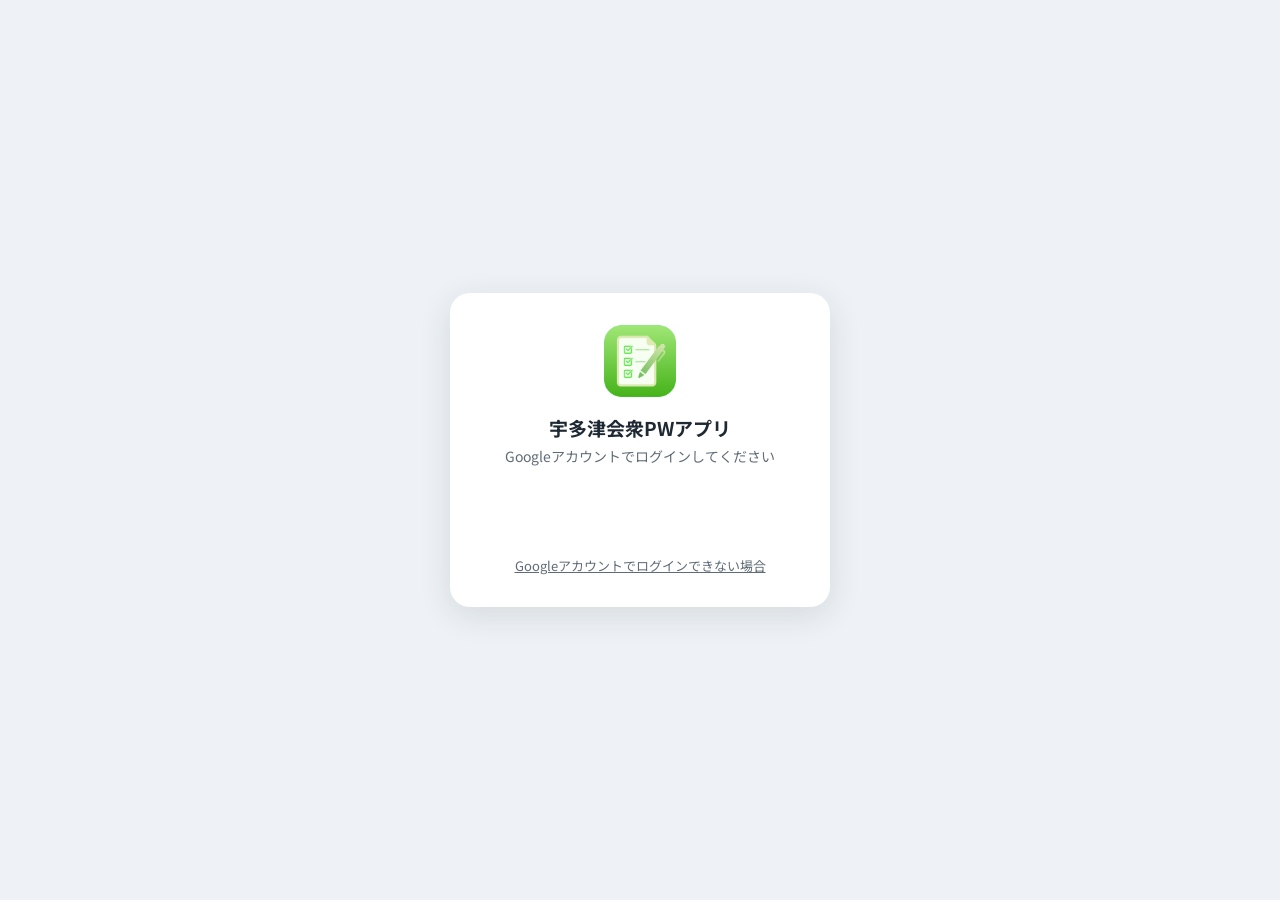
<file: login.html>
<!DOCTYPE html>
<html lang="ja">
<head>
<meta charset="UTF-8">
<meta name="viewport" content="width=device-width, initial-scale=1.0, maximum-scale=1.0">
<title>宇多津会衆PWアプリ ログイン</title>
<link href="https://fonts.googleapis.com/css2?family=Noto+Sans+JP:wght@400;500;700&display=swap" rel="stylesheet">
<link rel="icon" href="./logo.png" type="image/png">
<link rel="apple-touch-icon" href="./icon-192.png">
<script src="https://accounts.google.com/gsi/client" defer onload="initGoogleLogin()"></script>
<link rel="stylesheet" href="css/login.css?v=5">
</head>
<body>

<div class="wrap">
  <div class="card">
    <img class="logo" src="./logo.png" alt="">
    <div class="title">宇多津会衆PWアプリ</div>

    <div class="err" id="err" style="display:none;"></div>

    <!-- ログイン -->
    <div id="sec-signin">
      <div class="sub">Googleアカウントでログインしてください</div>
      <div class="sub" id="add-mode-note" style="display:none;">
        追加したいアカウントを選んでください。<br>今ログイン中のアカウントはそのまま残ります。
      </div>
      <div class="g-wrap" id="g-btn"></div>
      <button class="link" id="btn-add-cancel" style="display:none;" onclick="cancelAddAccount()">追加をやめて戻る</button>
      <button class="link" onclick="openRecovery()">Googleアカウントでログインできない場合</button>
    </div>

    <!-- 行き先の選択（管理者のみ） -->
    <div id="sec-choose" style="display:none;">
      <div class="sub"><span id="choose-name"></span><br>使用するアプリを選んでください</div>
      <button class="app-btn" onclick="goApp('form')">
        <span class="app-ic app-ic-form"><svg viewBox="0 0 24 24" fill="none" stroke="currentColor" stroke-width="1.8" stroke-linecap="round" stroke-linejoin="round"><rect width="8" height="4" x="8" y="2" rx="1" ry="1" /><path d="M16 4h2a2 2 0 0 1 2 2v14a2 2 0 0 1-2 2H6a2 2 0 0 1-2-2V6a2 2 0 0 1 2-2h2" /></svg></span>
        <span class="app-tx"><b>フォームアプリ</b><small>シフト希望の提出・シフト表の閲覧</small></span>
      </button>
      <button class="app-btn" onclick="goApp('admin')">
        <span class="app-ic app-ic-admin"><svg viewBox="0 0 24 24" fill="none" stroke="currentColor" stroke-width="1.8" stroke-linecap="round" stroke-linejoin="round"><rect width="7" height="9" x="3" y="3" rx="1" /><rect width="7" height="5" x="14" y="3" rx="1" /><rect width="7" height="9" x="14" y="12" rx="1" /><rect width="7" height="5" x="3" y="16" rx="1" /></svg></span>
        <span class="app-tx"><b>PW管理アプリ</b><small>募集・公開・メンバー管理</small></span>
      </button>
      <button class="app-btn" onclick="goApp('create')">
        <span class="app-ic app-ic-create"><svg viewBox="0 0 24 24" fill="none" stroke="currentColor" stroke-width="1.8" stroke-linecap="round" stroke-linejoin="round"><path d="M20 20a2 2 0 0 0 2-2V8a2 2 0 0 0-2-2h-7.9a2 2 0 0 1-1.69-.9L9.6 3.9A2 2 0 0 0 7.93 3H4a2 2 0 0 0-2 2v13a2 2 0 0 0 2 2Z" /></svg></span>
        <span class="app-tx"><b>シフト管理アプリ</b><small>シフト作成・希望確認</small></span>
      </button>
      <button class="link" onclick="switchAccount()">別のアカウントでログイン</button>
    </div>

    <!-- 救済ログイン -->
    <div id="sec-recovery" style="display:none;">
      <div class="sec-title"><svg viewBox="0 0 24 24" fill="none" stroke="currentColor" stroke-width="1.8" stroke-linecap="round" stroke-linejoin="round"><path d="m15.5 7.5 2.3 2.3a1 1 0 0 0 1.4 0l2.1-2.1a1 1 0 0 0 0-1.4L19 4" /><path d="m21 2-9.6 9.6" /><circle cx="7.5" cy="15.5" r="5.5" /></svg> ログインできない場合</div>

      <div id="rec-step-form">
        <div class="sub small">
          お名前・これまで使っていたメールアドレス・合言葉を入力して申請してください。<br>
          申請後、<b>区域係からご連絡</b>し、パスコードをお伝えします。
        </div>
        <label class="lbl">お名前</label>
        <input type="text" id="rec-name" class="inp" placeholder="例：宇多津 太郎" autocomplete="name">
        <label class="lbl">これまで使っていたメールアドレス</label>
        <input type="email" id="rec-email" class="inp" placeholder="例：example@gmail.com" autocomplete="email">
        <label class="lbl">合言葉</label>
        <input type="text" id="rec-key" class="inp" placeholder="区域係から案内されている合言葉" autocomplete="off">
        <button class="primary" id="btn-rec-submit" onclick="submitRecoveryRequest()">申請する</button>
        <div class="rec-msg" id="rec-msg"></div>
      </div>

      <div id="rec-step-otp" style="display:none;">
        <div class="sub small">
          申請を受け付けました。<br>
          <b>区域係からご連絡があるまでお待ちください。</b><br>
          パスコードを受け取ったら、下に入力してください。
        </div>
        <label class="lbl">パスコード（6桁）</label>
        <input type="text" id="rec-otp" class="inp otp" placeholder="000000"
               inputmode="numeric" maxlength="6" autocomplete="one-time-code">
        <button class="primary" id="btn-rec-otp" onclick="submitRecoveryOtp()">ログインする</button>
        <div class="rec-msg" id="rec-otp-msg"></div>
      </div>

      <button class="link" onclick="backToSignin()">ログイン画面に戻る</button>
    </div>
  </div>
</div>

<!-- 処理中オーバーレイ -->
<div class="busy" id="busy" style="display:none;">
  <div class="spin"></div>
  <div id="busy-text">確認中...</div>
</div>

<script src="js/icons.js?v=1"></script>
<script src="js/session.js?v=7"></script>
<script src="js/confirm.js?v=1"></script>
<script src="js/login.js?v=8"></script>
</body>
</html>
</file>
<file: css/app.css>
:root {
  --green:       #15803d;
  --green-light: #d1fae5;
  --green-mid:   #bbf7d0;
  --green-dark:  #14532d;
  --bg:          #d1fae5;
  --card:        #ffffff;
  --border:      #a7f3d0;
  --text:        #1e293b;
  --sub:         #374151;
  --danger:      #dc2626;
  --danger-dark: #dc2626;
  --amber:       #fde68a;
  --amber-dark:  #f59e0b;
  --purple:      #a5b4fc;
  --purple-dark: #6366f1;
  --radius:      14px;
  --shadow:      0 2px 12px rgba(0,0,0,0.08);
  --shadow-lg:   0 4px 24px rgba(0,0,0,0.12);
}

/* Lucideアイコン（js/icons.js の ic()）の共通サイズ。
   絵文字と同じ「周囲のfont-sizeに合わせる」見た目にするため、1emで揃える */
svg { width: 1em; height: 1em; vertical-align: -0.15em; flex-shrink: 0; }
*,*::before,*::after { box-sizing: border-box; margin: 0; padding: 0; }
html { scrollbar-width: none; -ms-overflow-style: none; overflow-x: hidden; }
html::-webkit-scrollbar { display: none; }
body {
  font-family: "Noto Sans JP", sans-serif;
  font-size: 17px;
  background: var(--bg);
  color: var(--text);
  min-height: 100vh;
  padding-bottom: 32px;
  scrollbar-width: none;
  -ms-overflow-style: none;
  overflow-x: hidden;
}
body::-webkit-scrollbar { display: none; }

/* ヘッダー */
.hdr {
  background: var(--green);
  color: #fff;
  padding: 0 16px;
  height: 52px;
  display: grid;
  grid-template-columns: 44px 1fr 44px;
  align-items: center;
  position: sticky;
  top: 0;
  z-index: 100;
  box-shadow: 0 2px 8px rgba(22,163,74,0.3);
}
.hdr-left  { display: flex; align-items: center; justify-content: flex-start; gap: 6px; }
.hdr h1    { font-size: 17px; font-weight: 700; text-align: center; }
/* メイン画面のみヘッダー左に「?」＋お知らせベルの2ボタンが並ぶため左カラムを広げる */
#screen-main .hdr { grid-template-columns: 84px 1fr 44px; }
.hdr-right { display: flex; align-items: center; justify-content: flex-end; }

/* バー右アイコン */
.hdr-avatar {
  width: 36px; height: 36px;
  border-radius: 50%;
  cursor: pointer;
  border: 2px solid rgba(255,255,255,0.7);
  overflow: hidden;
  display: flex; align-items: center; justify-content: center;
  background: rgba(255,255,255,0.2);
  transition: border-color .15s;
  flex-shrink: 0;
  padding: 0;
  font-family: inherit;
}
.hdr-avatar:active { border-color: #fff; }
.hdr-avatar img { width: 100%; height: 100%; object-fit: cover; }
.hdr-avatar-fallback { font-size: 18px; color: #fff; }

/* プロフィールポップアップ */
#profile-popup {
  display: none;
  position: fixed;
  top: 58px; right: 10px;
  background: #fff;
  border-radius: 14px;
  box-shadow: 0 4px 24px rgba(0,0,0,0.18);
  width: 240px;
  z-index: 200;
  overflow: hidden;
}
#profile-popup.show { display: block; }
.pp-header {
  background: var(--green);
  padding: 16px 14px 12px;
  display: flex; align-items: center; gap: 12px;
}
.pp-avatar {
  width: 44px; height: 44px;
  border-radius: 50%;
  border: 2px solid rgba(255,255,255,0.8);
  overflow: hidden; flex-shrink: 0;
  display: flex; align-items: center; justify-content: center;
  background: rgba(255,255,255,0.2);
}
.pp-avatar img { width: 100%; height: 100%; object-fit: cover; }
.pp-name  { font-size: 15px; font-weight: 700; color: #fff; }
.pp-email { font-size: 11px; color: rgba(255,255,255,0.8); margin-top: 2px; word-break: break-all; }
.pp-roles { padding: 12px 14px; border-bottom: 1px solid var(--green-light); display: flex; flex-wrap: wrap; gap: 6px; }
.pp-switch {
  display: block; width: 100%; padding: 13px;
  background: none; border: none; border-bottom: 1px solid var(--green-light);
  cursor: pointer; font-size: 14px; font-weight: 600; color: var(--green);
  text-align: center; font-family: inherit;
}
.pp-switch:active { background: var(--green-light); }
.pp-logout {
  display: block; width: 100%; padding: 14px;
  background: none; border: none; cursor: pointer;
  font-size: 15px; font-weight: 700; color: var(--danger);
  text-align: center; font-family: inherit;
}
.pp-logout:active { background: #fee2e2; }

.toggle-switch { position: relative; display: inline-block; width: 42px; height: 24px; flex-shrink: 0; }
.toggle-switch input { opacity: 0; width: 0; height: 0; }
.toggle-slider {
  position: absolute; inset: 0; cursor: pointer;
  background-color: #d1d5db; border-radius: 24px; transition: background-color .15s;
}
.toggle-slider::before {
  content: ''; position: absolute; left: 3px; bottom: 3px;
  width: 18px; height: 18px; background-color: #fff; border-radius: 50%;
  box-shadow: 0 1px 2px rgba(0,0,0,0.2); transition: transform .15s;
}
.toggle-switch input:checked + .toggle-slider { background-color: var(--green); }
.toggle-switch input:checked + .toggle-slider::before { transform: translateX(18px); }
#profile-overlay {
  display: none; position: fixed; inset: 0; z-index: 199;
}
#profile-overlay.show { display: block; }

/* カード */
.container { padding: 10px 10px 0; }
.card {
  background: var(--card);
  border-radius: var(--radius);
  box-shadow: var(--shadow);
  padding: 14px 12px;
  margin-bottom: 10px;
}
.card-title {
  font-size: 15px;
  font-weight: 700;
  color: var(--green);
  margin-bottom: 10px;
  padding-bottom: 8px;
  border-bottom: 2px solid var(--green-light);
  display: flex;
  align-items: center;
  gap: 7px;
}

/* ===================== ログイン画面 ===================== */
#screen-login {
  height: 100vh;
  overflow: hidden;
  display: flex;
  align-items: center;
  justify-content: center;
  padding: 20px;
  background: var(--bg);
}
.login-card {
  background: #fff;
  border-radius: 20px;
  box-shadow: var(--shadow-lg);
  padding: 40px 28px;
  width: 100%;
  max-width: 340px;
  text-align: center;
}
.login-logo {
  width: 64px;
  height: 64px;
  background: var(--green);
  border-radius: 16px;
  display: flex;
  align-items: center;
  justify-content: center;
  margin: 0 auto 20px;
  font-size: 30px;
}
.login-title { font-size: 20px; font-weight: 700; margin-bottom: 6px; color: var(--text); }
.login-sub   { font-size: 14px; color: var(--sub); margin-bottom: 28px; line-height: 1.7; }
.g-signin-btn {
  display: flex;
  align-items: center;
  justify-content: center;
  gap: 10px;
  width: 100%;
  padding: 14px 20px;
  background: var(--green);
  color: #fff;
  border: none;
  border-radius: 10px;
  font-family: inherit;
  font-size: 16px;
  font-weight: 700;
  cursor: pointer;
  transition: background .15s;
}
.g-signin-btn:hover { background: #15803d; }
.login-err {
  display: none;
  background: #fee2e2;
  color: var(--danger);
  border-radius: 10px;
  padding: 12px 14px;
  font-size: 14px;
  margin-top: 16px;
  text-align: left;
  line-height: 1.6;
}
.login-err.show { display: block; }
#loading-overlay {
  display: flex;
  position: fixed;
  inset: 0;
  background: rgba(255,255,255,0.85);
  z-index: 999;
  align-items: center;
  justify-content: center;
  flex-direction: column;
  gap: 14px;
  font-size: 16px;
  color: var(--sub);
  opacity: 0;
  pointer-events: none;
  transition: opacity 0.6s ease;
}
#loading-overlay.show {
  opacity: 1;
  pointer-events: auto;
}
#loading-progress-wrap {
  display: flex;
  align-items: center;
  gap: 10px;
  width: 220px;
  position: absolute;
  bottom: 20vh;
}
#loading-progress-bar-bg {
  flex: 1;
  height: 8px;
  background: var(--green-light);
  border-radius: 4px;
  overflow: hidden;
}
#loading-progress-bar {
  height: 8px;
  width: 0%;
  background: var(--green);
  border-radius: 4px;
  transition: width 0.3s ease;
  flex: 1;
}
#loading-progress-pct {
  font-size: 13px;
  font-weight: 700;
  color: var(--green);
  min-width: 36px;
  text-align: right;
}
.spinner {
  width: 40px; height: 40px;
  border: 4px solid var(--green-light);
  border-top-color: var(--green);
  border-radius: 50%;
  animation: spin .8s linear infinite;
}
@keyframes spin { to { transform: rotate(360deg); } }

/* ===== 起動スプラッシュ（admin/シフト管理アプリと共通の構成）
   ロゴのフェードだけで済ませ、内部処理の段階は見せない。
   1.5秒を超えて終わらないときだけ .ld-spinner にスピナーを出す保険を入れる ===== */
#loading { position:fixed; inset:0; z-index:9999; display:none; flex-direction:column; background:var(--bg); opacity:1; transition:opacity .35s ease; }
#loading.show { display:flex; }
#loading.fade-out { opacity:0; }
.ld-topbar { height:3px; background:var(--green); flex-shrink:0; }
.ld-body { flex:1; display:flex; flex-direction:column; align-items:center; justify-content:center; padding:0 20px; }
.ld-logo { width:96px; height:96px; border-radius:22px; overflow:hidden; background:var(--green); margin-bottom:20px; box-shadow:0 4px 20px rgba(22,163,74,.25); flex-shrink:0; animation:ld-logo-in .7s cubic-bezier(.2,.9,.3,1.2) both; }
.ld-logo img { width:100%; height:100%; object-fit:cover; }
@keyframes ld-logo-in { from{ transform:scale(.8); opacity:0; } to{ transform:scale(1); opacity:1; } }
.ld-name { font-size:22px; font-weight:700; color:var(--text); letter-spacing:-.02em; }
.ld-spinner-wrap { height:34px; display:flex; align-items:center; justify-content:center; margin-top:22px; }
.ld-spinner { display:none; width:26px; height:26px; border:3px solid var(--green-light); border-top-color:var(--green); border-radius:50%; animation:spin .8s linear infinite; }
.ld-spinner.show { display:inline-block; }

/* ===================== 初回登録画面 ===================== */
#screen-register {
  display: none;
  min-height: 100vh;
  align-items: center;
  justify-content: center;
  padding: 20px;
  background: var(--bg);
}
.register-card {
  background: #fff;
  border-radius: 20px;
  box-shadow: var(--shadow-lg);
  padding: 32px 24px;
  width: 100%;
  max-width: 360px;
  margin: 20px auto;
}
.register-title { font-size: 19px; font-weight: 700; margin-bottom: 8px; }
.register-sub   { font-size: 14px; color: var(--sub); margin-bottom: 20px; line-height: 1.7; }

/* ===== 救済ログイン ===== */
#screen-recovery { display: none; background: var(--bg); min-height: 100vh; }
.rec-label {
  display: block;
  font-size: 13px;
  font-weight: 600;
  color: var(--sub);
  margin: 14px 0 6px;
}
.rec-input {
  width: 100%;
  box-sizing: border-box;
  padding: 12px 14px;
  font-size: 16px;           /* iOS で入力時に拡大されないよう 16px を維持 */
  border: 1.5px solid #d5ddd8;
  border-radius: 12px;
  background: #fff;
  transition: border-color .15s;
}
.rec-input:focus { outline: none; border-color: var(--main); }
.rec-otp {
  text-align: center;
  letter-spacing: .5em;
  text-indent: .5em;         /* letter-spacing で右にずれる分を補正 */
  font-size: 24px;
  font-weight: 700;
}
.rec-link {
  display: block;
  width: 100%;
  margin-top: 18px;
  padding: 8px;
  background: none;
  border: none;
  color: var(--sub);
  font-size: 13px;
  text-decoration: underline;
  cursor: pointer;
}
.rec-link:hover { color: var(--main); }
.select-wrap {
  position: relative;
  margin-bottom: 16px;
}
.select-wrap select {
  width: 100%;
  font-size: 18px;
  padding: 12px 10px;
  border: 2px solid var(--border);
  border-radius: 10px;
  background: #fff;
  appearance: none;
  font-family: inherit;
  color: var(--text);
}
.select-wrap select:focus { outline: none; border-color: var(--green); }
.btn-primary {
  width: 100%;
  padding: 16px;
  font-size: 18px;
  font-weight: 700;
  background: var(--green);
  color: #fff;
  border: none;
  border-radius: 12px;
  cursor: pointer;
  letter-spacing: .04em;
  transition: opacity .2s;
}
.btn-primary:active  { opacity: .8; }
.btn-primary:disabled { opacity: .5; cursor: not-allowed; }

/* ===================== メイン画面 ===================== */
#screen-main { display: none; }

/* 受付状況カード */
.status-card { border-left: 4px solid var(--green); }
.status-label { font-size: 13px; color: var(--sub); margin-bottom: 4px; }
.status-value { font-size: 18px; font-weight: 700; }
.status-open   { color: var(--green); }
.status-prep   { color: #b45309; }
.status-closed { color: var(--danger); }
.deadline-red  { color: var(--danger); font-weight: 700; }

/* 次のシフト */
.next-shift-card {
  background: linear-gradient(135deg, var(--green) 0%, #15803d 100%);
  color: #fff;
  border-radius: var(--radius);
  padding: 16px 40px 16px 14px;
  margin-bottom: 10px;
  cursor: pointer;
  position: relative;
}
.next-shift-label { font-size: 13px; opacity: .85; margin-bottom: 6px; }
.next-shift-date  { font-size: 22px; font-weight: 700; }
.next-shift-role  { font-size: 14px; opacity: .9; margin-top: 4px; }
.next-shift-card.cancelled { background: linear-gradient(135deg, #ef4444 0%, #b91c1c 100%); }
.next-shift-cancel { font-size: 13px; font-weight: 700; margin-top: 8px; }
.next-shift-arrow {
  position: absolute;
  right: 14px;
  top: 50%;
  transform: translateY(-50%);
  font-size: 26px;
  opacity: .85;
}

/* 確定シフト一覧の各項目（クリックで詳細へ） */
.confirmed-shift-item {
  display: flex;
  align-items: center;
  justify-content: space-between;
  gap: 8px;
  padding: 8px 0;
  border-bottom: 1px solid var(--border);
  font-size: 14px;
  cursor: pointer;
}
.confirmed-shift-item .csi-main { flex: 1; min-width: 0; }
.confirmed-shift-item .csi-arrow {
  flex-shrink: 0;
  font-size: 20px;
  color: var(--sub);
}

/* カレンダー月ナビ */
.cal-month-nav {
  display: flex; align-items: center; justify-content: space-between;
  margin-bottom: 6px;
}
.cal-month-label { font-size: 14px; font-weight: 700; color: var(--green); }
.cal-nav-btn {
  background: var(--green-light); border: none; border-radius: 6px;
  padding: 4px 10px; font-size: 14px; cursor: pointer; color: var(--green-dark);
  font-weight: 700;
}
.cal-nav-btn:active { background: var(--green-mid); }

/* カレンダー */
.cal-grid {
  display: grid;
  grid-template-columns: repeat(7, 1fr);
  gap: 2px;
  margin-top: 8px;
}
.cal-dow {
  text-align: center;
  font-size: 12px;
  font-weight: 700;
  padding: 4px 0;
  color: var(--sub);
}
.cal-dow.sat { color: #2563eb; }
.cal-dow.sun { color: var(--danger); }
.cal-day {
  position: relative;
  text-align: center;
  font-size: 15px;
  font-weight: 600;
  padding: 8px 2px;
  border-radius: 8px;
  min-height: 46px;
  display: flex;
  flex-direction: column;
  align-items: center;
  justify-content: center;
  cursor: default;
}
.cal-day.other     { color: #d1d5db; }
.cal-day.sat       { color: #2563eb; background: #eff6ff; }
.cal-day.sun       { color: var(--danger); background: #fff1f2; }
.cal-day.apply-day { background: #d1fae5; color: var(--green-dark); }
.cal-day.deadline  { background: #fee2e2; color: var(--danger-dark); }
.cal-day.open-day  { background: #eff6ff; color: #1d4ed8; }
.cal-day.shift-day { background: #ede9fe; color: #6d28d9; font-weight: 700; cursor: pointer; }
.cal-day.shift-day:active { background: #ddd6fe; }
.cal-day.shift-day.selected { background: #7c3aed; color: #fff; }
.cal-day.shift-day.selected .today-circle { background: #fff; color: #7c3aed; }
/* today: 日付数字をspan.today-circleで囲んで真円表示 */
.today-circle {
  display: inline-flex;
  align-items: center;
  justify-content: center;
  width: 28px;
  height: 28px;
  border-radius: 50%;
  background: #3b82f6;
  color: #fff;
  font-weight: 700;
  font-size: 15px;
  flex-shrink: 0;
}
.cal-badge {
  position: absolute;
  top: 2px;
  right: 2px;
  width: 8px;
  height: 8px;
  border-radius: 50%;
  background: #7c3aed;
}
.cal-badge.my-shift { background: #f59e0b; }
.cal-sub { font-size: 10px; opacity: .8; margin-top: 1px; }
.cal-count { font-size: 10px; margin-top: 2px; opacity: .85; }

/* カレンダー月インジケータードット */
.cal-dots {
  display: flex;
  justify-content: center;
  gap: 10px;
  margin-top: 12px;
}
.cal-dot {
  width: 8px;
  height: 8px;
  border-radius: 50%;
  background: var(--green-light);
  border: 1.5px solid var(--green);
  cursor: pointer;
  transition: background .15s, transform .15s;
  flex-shrink: 0;
}
.cal-dot.active {
  background: var(--green);
  transform: scale(1.35);
  cursor: default;
}

/* 申込期間バー（オレンジ） */
.cal-period-bar {
  position: absolute;
  bottom: 4px;
  left: 0;
  right: 0;
  height: 4px;
  border-radius: 2px;
}
.cal-period-bar.apply-bar  { background: #f97316; }
.cal-period-bar.apply-bar.bar-start { left: 50%; }
.cal-period-bar.apply-bar.bar-end   { right: 50%; }
.cal-period-bar.apply-bar.bar-mid   { border-radius: 0; }

/* 実施日時間帯ボックス */
#shift-time-box {
  display: none;
  margin-top: 10px;
  background: #f5f3ff;
  border: 1.5px solid #c4b5fd;
  border-radius: 10px;
  padding: 12px 14px;
}
#shift-time-box.show { display: block; }
.shift-time-box-date {
  font-size: 14px; font-weight: 700; color: #6d28d9; margin-bottom: 8px;
}
.shift-time-item {
  font-size: 16px; color: #4c1d95;
  padding: 5px 0;
  border-bottom: 1px solid #ddd6fe;
  display: flex; align-items: center; gap: 6px;
}
.shift-time-item:last-child { border-bottom: none; }

/* お知らせ */
.notice-item {
  padding: 10px 0;
  border-bottom: 1px solid var(--green-light);
}
.notice-item:last-child { border-bottom: none; }
.notice-date  { font-size: 12px; color: var(--sub); margin-bottom: 3px; }
.notice-title { font-size: 16px; font-weight: 700; margin-bottom: 4px; }
.notice-body  { font-size: 14px; color: var(--sub); line-height: 1.7; white-space: pre-wrap; overflow-wrap: break-word; word-break: break-word; }
.notif-unread { background: #f0fdf4; margin: 0 -14px; padding: 10px 14px; }
.notif-unread .notice-title::before { content: '● '; color: var(--green); font-size: 10px; }
.notif-clickable { cursor: pointer; }
.notif-clickable:active { background: #f9fafb; margin: 0 -14px; padding: 10px 14px; }
.notif-detail-back {
  display: block; margin-bottom: 10px; padding: 0; border: none; background: none;
  color: var(--green); font-size: 14px; font-weight: 700; cursor: pointer; font-family: inherit;
}

.notif-tabs { display: flex; border-bottom: 1px solid var(--green-light); flex-shrink: 0; }
.notif-tab {
  flex: 1; padding: 10px 4px; border: none; background: none; cursor: pointer;
  font-size: 13px; font-weight: 700; color: var(--sub); font-family: inherit;
  border-bottom: 2px solid transparent;
}
.notif-tab.on { color: var(--green); border-bottom-color: var(--green); }

/* ロールバッジ */
.role-badges { display: flex; gap: 8px; flex-wrap: wrap; margin-top: 6px; }
.badge {
  font-size: 13px;
  font-weight: 700;
  padding: 4px 12px;
  border-radius: 20px;
}
/* 色は管理アプリの .role-badge（admin/css/index.css）と同じパレットに揃える。
   同じ役割が2つのアプリで違う色に見えないようにするため、値を変えるときは両方直す */
.badge-pos   { background: #f1f5f9; color: #334155; }
.badge-resp  { background: #fef9c3; color: #713f12; }
.badge-cart  { background: #f0fdf4; color: #15803d; }
.badge-admin { background: #ede9fe; color: #5b21b6; }
.badge-acct  { background: #dbeafe; color: #1e40af; }
.badge-owner { background: #ffedd5; color: #9a3412; }
.badge-staff { background: var(--green-light); color: var(--green-dark); }

/* 展示内容写真カード（ホーム：次のシフトとカレンダーの間） */
.exhibit-card {
  background: var(--card);
  border: 2px solid var(--purple);
  border-radius: var(--radius);
  box-shadow: var(--shadow);
  padding: 12px;
  margin-bottom: 10px;
  cursor: pointer;
  -webkit-tap-highlight-color: transparent;
  transition: background .15s, transform .1s;
}
.exhibit-card:active { background: #eef2ff; transform: scale(.98); }
.exhibit-card-head  { display: flex; align-items: center; gap: 8px; margin-bottom: 10px; }
.exhibit-card-title { flex: 1; font-size: 15px; font-weight: 700; color: var(--purple-dark); }
.exhibit-card-arr   { font-size: 20px; color: var(--purple-dark); opacity: .6; }
.exhibit-thumbs { display: flex; gap: 8px; overflow-x: auto; scrollbar-width: none; }
.exhibit-thumbs::-webkit-scrollbar { display: none; }
.exhibit-thumb {
  flex: 0 0 auto;
  width: 86px; height: 86px;
  border: 1.5px solid var(--purple);
  border-radius: 10px;
  overflow: hidden;
  background: #eef2ff;
}
.exhibit-thumb img { width: 100%; height: 100%; object-fit: cover; display: block; }
.exhibit-skel { display: flex; align-items: center; gap: 10px; padding: 6px 0; font-size: 13px; color: var(--sub); }
.exhibit-skel-spin {
  flex: 0 0 auto;
  width: 18px; height: 18px;
  border: 3px solid var(--green-light);
  border-top-color: var(--purple-dark);
  border-radius: 50%;
  animation: spin .8s linear infinite;
}

/* PWAインストール */
#btn-install { display: none; }
#pwa-install-overlay {
  display: none; position: fixed; inset: 0;
  background: rgba(0,0,0,0.45); z-index: 300;
  align-items: flex-end; justify-content: center;
}
#pwa-install-overlay.show { display: flex; }
#pwa-install-modal {
  background: #fff;
  border-radius: 20px 20px 0 0;
  width: 100%; max-width: 520px; max-height: 80vh;
  display: flex; flex-direction: column;
  box-shadow: 0 -4px 24px rgba(0,0,0,0.18);
  animation: helpSlideUp .25s ease;
}

/* 道路使用許可書モーダルはクラスで開閉する（inline display の状態変更は禁止） */
#road-pdf-view-modal.show,
#road-pdf-edit-overlay.show { display: flex !important; }
#road-pdf-view-body.has-document { display: block !important; }

/* ===================== フォーム画面 ===================== */
#screen-form { display: none; }
/* ===== 画面遷移アニメーション ===== */
.screen-enter-forward {
  animation: screenEnterForward 280ms cubic-bezier(0.25, 0.46, 0.45, 0.94) both;
}
.screen-enter-back {
  animation: screenEnterBack 280ms cubic-bezier(0.25, 0.46, 0.45, 0.94) both;
}
@keyframes screenEnterForward {
  from { opacity: 0; transform: translateX(32px); }
  to   { opacity: 1; transform: translateX(0); }
}
@keyframes screenEnterBack {
  from { opacity: 0; transform: translateX(-32px); }
  to   { opacity: 1; transform: translateX(0); }
}

/* ===== 設定・報告タブのグループ化リスト =====
   タブの着地点に大きなボタンを数個だけ並べると余白が目立つので、
   iOS の設定アプリのように「見出し＋コンパクトな行のまとまり」で構成する */
.setgrp { margin-bottom: 16px; }
.setgrp-t {
  font-size: 11.5px; font-weight: 700; color: var(--sub);
  letter-spacing: .04em; padding: 0 4px 6px;
}
.setlist {
  background: #fff; border: 1px solid var(--border); border-radius: 12px;
  overflow: hidden;
}
.setrow {
  display: flex; align-items: center; gap: 11px; width: 100%;
  padding: 11px 12px; background: none; border: none;
  border-bottom: 1px solid #f1f5f9;
  font-family: inherit; font-size: 15px; color: var(--text);
  text-align: left; cursor: pointer;
  -webkit-tap-highlight-color: transparent;
}
.setrow:last-child { border-bottom: none; }
.setrow:active { background: #f8fafc; }
.setrow-ic {
  width: 32px; height: 32px; border-radius: 8px; flex-shrink: 0;
  display: flex; align-items: center; justify-content: center; font-size: 16px;
}
.setrow-tx { flex: 1; min-width: 0; display: flex; flex-direction: column; gap: 2px; }
.setrow-n  { font-size: 15px; font-weight: 700; line-height: 1.3; }
.setrow-d  { font-size: 11.5px; color: var(--sub); line-height: 1.4; }
.setrow-arr { color: #cbd5e1; font-size: 18px; flex-shrink: 0; }
.setrow.danger .setrow-n { color: var(--danger); }
/* トグルを持つ行はラベル要素なので、押しても画面遷移しない */
.setrow.as-toggle { cursor: default; }
.setrow.as-toggle:active { background: none; }
.setrow.compact { padding: 9px 12px; }
.setrow.compact .setrow-n { font-weight: 600; font-size: 14px; }
/* 開閉はクラスで行う（style属性を付けると属性セレクタに不意に一致するため） */
.setgrp-hide { display: none; }
/* 設定できない通知（申請・報告）の右端に出す固定ラベル。トグルと同じ位置に置く */
.setrow-fixed {
  flex-shrink: 0; font-size: 11px; font-weight: 700; color: var(--sub);
  background: #f1f5f9; border-radius: 999px; padding: 3px 9px; white-space: nowrap;
}

/* 設定タブ先頭のプロフィール */
.setprof {
  display: flex; align-items: center; gap: 12px;
  background: var(--green); border-radius: 12px;
  padding: 14px 14px; margin-bottom: 16px; color: #fff;
}
/* アイコンは押せるので、ボタンで包んでカメラのしるしを右下に重ねる */
.setprof-avbtn {
  position: relative; flex-shrink: 0; padding: 0; border: none;
  background: none; cursor: pointer; font-family: inherit; line-height: 0;
}
.setprof-avbtn:active { transform: scale(0.96); }
.setprof-av {
  width: 46px; height: 46px; border-radius: 50%; flex-shrink: 0;
  background: rgba(255,255,255,0.2); border: 2px solid rgba(255,255,255,0.7);
  display: flex; align-items: center; justify-content: center; overflow: hidden;
}
.setprof-av img { width: 100%; height: 100%; object-fit: cover; }
/* アイコンの切り抜き画面 */
#avatar-crop-overlay {
  display: none; position: fixed; inset: 0; z-index: 600;
  background: rgba(0,0,0,0.6); align-items: center; justify-content: center; padding: 16px;
}
#avatar-crop-overlay.show { display: flex; }
#avatar-crop-modal {
  background: #fff; border-radius: 16px; padding: 18px 16px 16px;
  width: 100%; max-width: 360px; box-shadow: 0 8px 32px rgba(0,0,0,0.25);
}
.avc-hdr { font-size: 16px; font-weight: 700; color: var(--text); text-align: center; }
.avc-sub { font-size: 11.5px; color: var(--sub); text-align: center; margin: 5px 0 13px; line-height: 1.6; }
/* 枠は常に正方形。ここに写っている範囲がそのままアイコンになる */
.avc-stage {
  position: relative; width: 100%; aspect-ratio: 1 / 1;
  border-radius: 12px; overflow: hidden; background: #0f172a;
  touch-action: none; cursor: grab; user-select: none;
}
.avc-stage:active { cursor: grabbing; }
.avc-stage canvas { width: 100%; height: 100%; display: block; }
/* 丸く表示されたときの見え方が分かるよう、円の外側を暗くする */
.avc-ring {
  position: absolute; inset: 0; border-radius: 50%; pointer-events: none;
  box-shadow: 0 0 0 9999px rgba(15,23,42,0.5);
  border: 2px solid rgba(255,255,255,0.9);
}
.avc-zoom { display: flex; align-items: center; gap: 10px; margin: 14px 2px 4px; }
.avc-zoom-ic { flex-shrink: 0; line-height: 1; }
.avc-zoom input { flex: 1; accent-color: var(--green); }
.avc-btns { display: flex; gap: 10px; margin-top: 12px; }
.avc-btn {
  flex: 1; padding: 13px; border: none; border-radius: 10px;
  font-family: inherit; font-size: 15px; font-weight: 700; cursor: pointer;
  background: #f3f4f6; color: var(--sub);
}
.avc-btn-p { background: var(--green); color: #fff; }

.setprof-avcam {
  position: absolute; right: -2px; bottom: -2px;
  width: 20px; height: 20px; border-radius: 50%;
  background: #fff; border: 1.5px solid var(--green);
  display: flex; align-items: center; justify-content: center;
  font-size: 10px; line-height: 1;
}
.setprof-tx { min-width: 0; flex: 1; }
.setprof-n  { font-size: 16px; font-weight: 700; }
.setprof-e  { font-size: 11px; color: rgba(255,255,255,0.85); margin-top: 1px; word-break: break-all; }
.setprof-r  { display: flex; flex-wrap: wrap; gap: 5px; margin-top: 7px; }
.set-ver { text-align: center; font-size: 11px; color: var(--sub); padding: 2px 0 6px; }

/* お知らせモーダル下部の「通知設定を開く」導線 */
.notif-to-settings {
  flex-shrink: 0; width: 100%; padding: 11px;
  background: #f8fafc; border: none; border-top: 1px solid var(--border);
  font-family: inherit; font-size: 13.5px; font-weight: 700;
  color: var(--green); cursor: pointer;
}
.notif-to-settings:active { background: #f1f5f9; }

/* ===== 下部タブバー =====
   position:fixed で画面下端に固定する。iOS のホームインジケータに隠れないよう
   safe-area-inset-bottom 分を padding で確保し、body 側でも同じ分だけ余白を取る
   （余白が足りないと最後のカードがタブバーの下に潜って読めなくなる） */
.tabbar {
  position: fixed;
  left: 0; right: 0; bottom: 0;
  z-index: 200;
  display: grid;
  grid-template-columns: repeat(5, 1fr);
  background: #fff;
  border-top: 1px solid #e5e7eb;
  padding-bottom: env(safe-area-inset-bottom, 0px);
  box-shadow: 0 -2px 10px rgba(0,0,0,0.06);
}
.tabbtn {
  display: flex;
  flex-direction: column;
  align-items: center;
  justify-content: center;
  gap: 2px;
  margin: 0 2px;
  padding: 7px 2px 6px;
  border-radius: 10px;
  background: none;
  border: none;
  cursor: pointer;
  font-family: inherit;
  color: #52525b;
  -webkit-tap-highlight-color: transparent;
  transition: color .12s, background .12s;
}
.tab-ic { font-size: 20px; line-height: 1; }
.tab-n  { font-size: 10.5px; font-weight: 700; letter-spacing: -.02em; }
/* アクティブは色だけでなく面（背景）でも示す。押せる／押せないの区別は
   非アクティブの色を濃いグレーに上げ、期間外(disabled)だけ薄く残すことで作る */
.tabbtn.active { color: var(--green-dark); background: var(--green-light); }
.tabbtn:disabled { color: #c7cbd1; cursor: default; }
/* タブバーの高さ分だけ本文の下に余白を作る（body の padding-bottom を上書き） */
body.has-tabbar { padding-bottom: calc(60px + env(safe-area-inset-bottom, 0px)); }

.back-bar {
  display: flex;
  align-items: center;
  padding: 6px 0 2px;
}
.back-bar-btn {
  display: inline-flex;
  align-items: center;
  gap: 4px;
  padding: 8px 16px 8px 12px;
  cursor: pointer;
  color: var(--green);
  font-weight: 700;
  font-size: 16px;
  border-radius: 8px;
  user-select: none;
  -webkit-tap-highlight-color: transparent;
  border: 0;
  background: none;
  font-family: inherit;
}
.back-bar-btn:active {
  background: rgba(22,163,74,0.1);
}
.proxy-sel {
  background: #f0fdf4;
  border: 2px solid var(--green-mid);
  border-radius: 10px;
  padding: 10px 12px;
  margin-bottom: 8px;
}
.proxy-sel label { font-size: 14px; color: var(--sub); display: block; margin-bottom: 6px; font-weight: 700; }
.proxy-sel select {
  width: 100%;
  font-size: 16px;
  padding: 8px;
  border: 1.5px solid var(--border);
  border-radius: 8px;
  background: #fff;
  appearance: none;
  font-family: inherit;
}

/* スロット */
.date-group { margin-bottom: 14px; }
.date-label {
  font-size: 18px;
  font-weight: 700;
  color: var(--green-dark);
  margin-bottom: 8px;
  padding: 8px 10px;
  background: var(--green-light);
  border-radius: 8px;
  display: flex;
  align-items: center;
  justify-content: center;
  gap: 8px;
  text-align: center;
}
.week-badge {
  font-size: 11px;
  background: var(--green);
  color: #fff;
  padding: 2px 7px;
  border-radius: 20px;
}
.slot-row {
  border: 2px solid #e5e7eb;
  border-radius: 12px;
  margin-bottom: 8px;
  overflow: hidden;
  transition: border-color .15s;
}
.slot-row.checked { border-color: var(--green); }
.slot-main {
  display: flex;
  align-items: center;
  padding: 12px 10px;
  gap: 10px;
  cursor: pointer;
  user-select: none;
  -webkit-tap-highlight-color: transparent;
}
.slot-checkbox {
  width: 30px;
  height: 30px;
  min-width: 30px;
  border: 2.5px solid #d1d5db;
  border-radius: 8px;
  display: flex;
  align-items: center;
  justify-content: center;
  background: #fff;
  transition: all .15s;
}
.slot-row.checked .slot-checkbox { background: var(--green); border-color: var(--green); }
.slot-checkbox::after {
  content: '';
  display: none;
  width: 10px;
  height: 6px;
  border-left: 2.5px solid #fff;
  border-bottom: 2.5px solid #fff;
  transform: rotate(-45deg) translate(1px,-1px);
}
.slot-row.checked .slot-checkbox::after { display: block; }
.slot-time { font-size: 18px; font-weight: 600; flex: 1; }
.last-badge {
  font-size: 11px;
  background: #fef3c7;
  color: #92400e;
  border: 1px solid var(--amber);
  border-radius: 20px;
  padding: 2px 8px;
  white-space: nowrap;
}
.slot-extra {
  display: none;
  padding: 0 10px 12px;
  border-top: 1px solid #f3f4f6;
  background: #fafafa;
  flex-direction: column;
  gap: 10px;
}
.slot-row.checked .slot-extra { display: flex; }
.cart-row {
  display: none;
  align-items: center;
  gap: 10px;
  padding-top: 10px;
  cursor: pointer;
  user-select: none;
}
.cart-row.visible { display: flex; }
.cart-check {
  width: 26px;
  height: 26px;
  min-width: 26px;
  border: 2px solid var(--danger);
  border-radius: 6px;
  display: flex;
  align-items: center;
  justify-content: center;
  background: #fff;
  transition: all .15s;
}
.cart-check.on { background: var(--danger); }
.cart-check.on::after {
  content: '';
  display: block;
  width: 8px;
  height: 5px;
  border-left: 2px solid #fff;
  border-bottom: 2px solid #fff;
  transform: rotate(-45deg) translate(1px,-1px);
}
.cart-label { font-size: 15px; color: var(--danger); font-weight: 600; }
.note-area { padding-top: 6px; }
.note-area label { font-size: 13px; color: var(--sub); display: block; margin-bottom: 4px; }
.note-area textarea {
  width: 100%;
  font-size: 15px;
  padding: 8px;
  margin-top: 8px;
  border: 1.5px solid #e5e7eb;
  border-radius: 8px;
  resize: vertical;
  min-height: 56px;
  font-family: inherit;
}
.note-area textarea:focus { outline: none; border-color: var(--green); }
.note-chips { display: flex; flex-wrap: wrap; gap: 6px; }
.note-chip {
  font-size: 14px;
  font-weight: 600;
  font-family: inherit;
  padding: 7px 11px;
  border: 1.5px solid #e5e7eb;
  border-radius: 999px;
  background: #fff;
  color: var(--sub);
  cursor: pointer;
}
.note-chip.on { border-color: var(--green); background: #ecfdf5; color: var(--green); }
.note-detail { display: flex; flex-wrap: wrap; align-items: center; gap: 8px; margin-top: 8px; }
.note-detail.hidden, .note-area textarea.hidden { display: none; }
.note-sel-item { display: flex; align-items: center; gap: 4px; }
.note-sel {
  font-size: 15px;
  font-family: inherit;
  padding: 7px 8px;
  border: 1.5px solid #e5e7eb;
  border-radius: 8px;
  background: #fff;
}
.note-sel:focus { outline: none; border-color: var(--green); }
.note-sel-suffix { font-size: 14px; color: var(--sub); }
.note-warn { font-size: 13px; color: var(--danger); font-weight: 600; margin-top: 6px; }
.empty-note { text-align: center; color: var(--sub); font-size: 15px; padding: 20px 0; }
#last-month-card {
  background: #fffbeb;
  border: 2px solid var(--amber);
}
.toggle-wrap  { display:flex; align-items:center; justify-content:flex-end; padding:0; border:0; background:none; cursor:pointer; flex-shrink:0; font-family:inherit; }
.toggle-track {
  width: 56px;
  height: 30px;
  background: #d1d5db;
  border-radius: 15px;
  position: relative;
  transition: background .2s;
}
.toggle-track.on { background: var(--amber-dark); }
.toggle-thumb {
  width: 24px;
  height: 24px;
  background: #fff;
  border-radius: 50%;
  position: absolute;
  top: 3px;
  left: 3px;
  transition: left .2s;
  box-shadow: 0 1px 4px rgba(0,0,0,.2);
}
.toggle-track.on .toggle-thumb { left: 29px; }
.msg { padding: 14px; border-radius: 10px; font-size: 15px; text-align: center; display: none; }
.msg.success { background: #dcfce7; color: var(--green); display: block; }
.msg.error   { background: #fee2e2; color: var(--danger); display: block; }

/* ===================== シフト表画面 ===================== */
#screen-shift { display: none; }
/* 申込中の月とシフト表の月がずれることがあるので、対象月を一覧の上に出す */
.shift-month-label {
  font-size: 14px;
  font-weight: 600;
  color: var(--sub);
  padding: 0 2px 10px;
}
.shift-dates { display: flex; flex-direction: column; gap: 14px; }
.shift-date-btn {
  background: var(--card);
  box-shadow: var(--shadow);
  border-left: 4px solid var(--green);
  border-radius: var(--radius);
  padding: 18px;
  display: flex;
  align-items: center;
  gap: 10px;
  cursor: pointer;
  transition: transform .1s, background .15s;
  -webkit-tap-highlight-color: transparent;
}
.shift-date-btn:active { background: var(--green-light); transform: scale(.98); }
.shift-date-btn.cancelled { border-left-color: var(--danger); background: #fff1f2; }
.shift-date-btn.cancelled .sdb-date { color: #9ca3af; }
.shift-date-btn.cancelled .sdb-date-text { text-decoration: line-through; }
.shift-date-btn.cancelled .sdb-time { color: #9ca3af; text-decoration: line-through; }
.sdb-cancel-reason { margin-top: 6px; font-size: 13px; color: var(--danger-dark); font-weight: 700; }
.sdb-main { flex: 1; min-width: 0; }
.sdb-head  { display: flex; align-items: baseline; gap: 8px; flex-wrap: wrap; }
.sdb-date  { font-size: 18px; font-weight: 700; color: var(--green-dark); }
.sdb-time  { font-size: 18px; font-weight: 700; color: var(--sub); }
.sdb-sub       { margin-top: 12px; display: flex; flex-direction: column; gap: 9px; }
/* 「ラベル＋値」をできるだけ1行に収め、収まらないときは値のかたまりごと
   次の行へ折り返す（ラベル側と同じ左端に揃う）。値をさらに細切れに
   折り返さないよう、値は sdb-sub-valgroup で1つの折り返し単位にまとめる */
.sdb-sub-row   { display: flex; align-items: center; gap: 6px; flex-wrap: wrap; font-size: 13px; padding: 2px 0; }
.sdb-sub-label { color: var(--sub); font-weight: 700; display: inline-flex; align-items: center; gap: 3px; padding: 2px 7px; border-radius: 6px; flex-shrink: 0; }
.sdb-sub-label.sdb-chip-blue  { background: #eff6ff; color: #1d4ed8; }
.sdb-sub-label.sdb-chip-amber { background: #fffbeb; color: #92400e; }
.sdb-sub-valgroup { display: inline-flex; flex-wrap: wrap; align-items: center; gap: 4px; }
.sdb-sub-val   { color: var(--text); font-weight: 700; }
.sdb-sub-sep   { color: var(--sub); font-weight: 700; }
.sdb-right { display: flex; align-items: center; gap: 6px; flex-shrink: 0; }
.sdb-badge {
  font-size: 11px;
  font-weight: 700;
  padding: 3px 8px;
  border-radius: 20px;
  background: var(--amber);
  color: #78350f;
  flex-shrink: 0;
}
.sdb-badge.cancelled { background: var(--danger); color: #fff; }
.sdb-arrow { font-size: 20px; color: var(--sub); opacity: .45; flex-shrink: 0; }

/* シフト表詳細 */
.shift-detail { display: none; }
.shift-block {
  background: #fff;
  border-radius: var(--radius);
  box-shadow: var(--shadow);
  padding: 14px 12px;
  margin-bottom: 10px;
}
.shift-block-hdr {
  font-size: 15px;
  font-weight: 700;
  color: var(--green);
  margin-bottom: 10px;
  padding-bottom: 8px;
  border-bottom: 2px solid var(--green-light);
  display: flex;
  align-items: center;
  justify-content: space-between;
}
.cancel-banner {
  background: var(--danger-dark);
  color: #fff;
  text-align: center;
  font-size: 17px;
  font-weight: 700;
  padding: 10px;
  border-radius: 8px;
  margin-bottom: 10px;
}
.resp-row, .cart-info-row {
  display: flex;
  flex-wrap: wrap;
  gap: 6px;
  margin-bottom: 8px;
  font-size: 14px;
}
.resp-label, .cart-label-s {
  font-size: 13px;
  color: var(--sub);
  font-weight: 700;
  margin-right: 4px;
}

/* 奉仕者テーブル（場所名が動的・列数も可変） */
.area-section { margin-bottom: 12px; }
.area-title {
  font-size: 13px;
  font-weight: 700;
  background: var(--green-light);
  color: var(--green-dark);
  padding: 4px 10px;
  border-radius: 6px;
  margin-bottom: 6px;
}
.slot-table { width: 100%; border-collapse: collapse; font-size: 14px; }
.slot-table th {
  background: #f9fafb;
  padding: 6px 4px;
  text-align: center;
  font-size: 12px;
  font-weight: 700;
  color: var(--sub);
  border: 1px solid #e5e7eb;
}
.slot-table th.place-cart {
  font-size: 10px;
  font-weight: 700;
  color: var(--sub);
  background: #fff;
}
.slot-table td {
  padding: 7px 5px;
  text-align: center;
  border: 1px solid #e5e7eb;
  font-size: 13px;
  vertical-align: top;
}
.slot-table td.time-col { font-weight: 700; color: var(--sub); font-size: 12px; white-space: nowrap; vertical-align: middle; }
.slot-table td.place-cell { text-align: left; }
.staff-line {
  padding: 2px 4px;
  border-radius: 4px;
  margin-bottom: 2px;
}
.staff-line:last-child { margin-bottom: 0; }
.staff-line.my-cell-staff { background: var(--amber); }
.staff-line.my-cell-resp  { background: #fca5a5; }
.staff-line.my-cell-cart  { background: var(--purple); }
.staff-line.my-cell-both  { background: #fca5a5; box-shadow: inset 0 0 0 2px var(--purple-dark); }
.watch-mark { font-size: 10px; color: var(--sub); display: block; }

/* メモ */
.memo-box {
  background: #fefce8;
  border: 1.5px solid #fde047;
  border-radius: 8px;
  padding: 10px 12px;
  font-size: 14px;
  margin-bottom: 10px;
}
.memo-box label { font-size: 12px; font-weight: 700; color: #713f12; display: block; margin-bottom: 4px; }

/* 管理者向け操作 */
.edit-actions { display: flex; gap: 8px; flex-wrap: wrap; margin-top: 8px; }
.btn-small {
  font-size: 13px;
  font-weight: 700;
  padding: 7px 14px;
  border-radius: 8px;
  cursor: pointer;
  border: none;
  transition: opacity .15s;
}
.btn-small:active { opacity: .7; }
.btn-cancel-input { background: #fee2e2; color: var(--danger-dark); }
.btn-cancel-undo  { background: #ede9fe; color: #7c3aed; }
.btn-memo-edit    { background: #fef9c3; color: #713f12; }

/* ===================== 要望・バグ報告画面 ===================== */
#screen-request { display: none; }
#screen-bug     { display: none; }
#screen-distrib-report { display: none; }
.req-textarea {
  width: 100%;
  font-size: 16px;
  padding: 12px;
  border: 2px solid var(--border);
  border-radius: 10px;
  min-height: 160px;
  resize: vertical;
  font-family: inherit;
  margin-bottom: 12px;
}
.req-textarea:focus { outline: none; border-color: var(--green); }

/* 受付終了メッセージ */
.status-closed-msg {
  display: none;
  font-size: 14px;
  color: #b45309;
  background: #fffbeb;
  border: 1.5px solid #fde68a;
  border-radius: 8px;
  padding: 10px 12px;
  margin-top: 10px;
  line-height: 1.6;
}
.status-closed-msg.show { display: block; }

.hdr-left  { min-width: 0; }
.hdr h1    { min-width: 0; overflow: hidden; text-overflow: ellipsis; white-space: nowrap; }
.hdr-right { min-width: 0; }

/* ヘルプボタン（ヘッダー内） */
.help-btn {
  width: 32px; height: 32px;
  border-radius: 50%;
  background: rgba(255,255,255,0.25);
  border: 2px solid rgba(255,255,255,0.7);
  color: #fff;
  font-size: 16px;
  font-weight: 700;
  cursor: pointer;
  display: flex; align-items: center; justify-content: center;
  flex-shrink: 0;
  transition: background .15s;
  font-family: inherit;
  line-height: 1;
  padding: 0;
}
.help-btn:active { background: rgba(255,255,255,0.4); }

/* お知らせベルボタン（ヘッダー内） */
.notice-btn { position: relative; font-size: 15px; }
.notice-badge {
  position: absolute; top: -3px; right: -3px;
  min-width: 16px; height: 16px; padding: 0 3px;
  border-radius: 999px; background: var(--danger); color: #fff;
  font-size: 10px; font-weight: 700; line-height: 16px; text-align: center;
  border: 2px solid var(--green);
  display: flex; align-items: center; justify-content: center;
}

/* ログイン画面ヘルプボタン */
#screen-login { position: relative; }
.login-help-btn {
  position: absolute;
  top: 14px; left: 14px;
  width: 36px; height: 36px;
  border-radius: 50%;
  background: var(--green);
  border: 2px solid rgba(255,255,255,0.7);
  color: #fff;
  font-size: 17px;
  font-weight: 700;
  cursor: pointer;
  display: flex; align-items: center; justify-content: center;
  z-index: 150;
  font-family: inherit;
  box-shadow: 0 2px 8px rgba(22,163,74,0.3);
  padding: 0;
}

/* ヘルプモーダル */
#help-overlay {
  display: none;
  position: fixed; inset: 0;
  background: rgba(0,0,0,0.45);
  z-index: 300;
  align-items: flex-end;
  justify-content: center;
}
#help-overlay.show { display: flex; }
#help-modal {
  background: #fff;
  border-radius: 20px 20px 0 0;
  width: 100%;
  max-width: 520px;
  max-height: 82vh;
  display: flex;
  flex-direction: column;
  box-shadow: 0 -4px 24px rgba(0,0,0,0.18);
  animation: helpSlideUp .25s ease;
}
@keyframes helpSlideUp {
  from { transform: translateY(60px); opacity: 0; }
  to   { transform: translateY(0);    opacity: 1; }
}
.help-modal-hdr {
  display: flex; align-items: center; justify-content: space-between;
  padding: 16px 18px 12px;
  border-bottom: 2px solid var(--green-light);
  flex-shrink: 0;
}
.help-modal-title {
  font-size: 17px; font-weight: 700; color: var(--green);
  display: flex; align-items: center; gap: 8px;
}
.help-modal-close {
  width: 32px; height: 32px;
  border-radius: 50%;
  background: #f3f4f6; border: none; cursor: pointer;
  font-size: 18px; color: var(--sub);
  display: flex; align-items: center; justify-content: center;
  font-family: inherit; padding: 0;
}
.help-modal-close:active { background: #e5e7eb; }
.help-modal-body {
  overflow-y: auto;
  padding: 14px 18px 0;
  flex: 1;
}
.help-section { margin-bottom: 18px; }
.help-section-title {
  font-size: 14px; font-weight: 700;
  color: var(--green-dark);
  background: var(--green-light);
  padding: 5px 10px;
  border-radius: 6px;
  margin-bottom: 8px;
}
.help-item {
  font-size: 14px; color: var(--text);
  line-height: 1.75; padding: 4px 0;
  display: flex; gap: 8px;
}
.help-item-icon { flex-shrink: 0; }
.help-legend { display: flex; flex-direction: column; gap: 6px; margin: 4px 0; }
.help-legend-row { display: flex; align-items: center; gap: 10px; font-size: 14px; line-height: 1.5; }
.help-legend-dot { width: 14px; height: 14px; border-radius: 3px; flex-shrink: 0; }
.help-modal-footer {
  flex-shrink: 0;
  padding: 14px 18px 20px;
  border-top: 1px solid var(--green-light);
  text-align: center;
  font-size: 13px; color: var(--sub); line-height: 1.7;
}

/* 困ったときのかんたん案内 */
.guide-launcher {
  position: fixed;
  right: 14px;
  bottom: calc(72px + env(safe-area-inset-bottom, 0px));
  z-index: 250;
  display: flex;
  align-items: center;
  gap: 6px;
  min-height: 42px;
  padding: 7px 12px 7px 8px;
  border: 1px solid rgba(255,255,255,0.85);
  border-radius: 999px;
  background: var(--green-dark);
  color: #fff;
  box-shadow: 0 3px 12px rgba(20,83,45,0.28);
  cursor: pointer;
  font: inherit;
  font-size: 13px;
  font-weight: 700;
  touch-action: pan-y;
  user-select: none;
  -webkit-user-select: none;
  -webkit-tap-highlight-color: transparent;
  transition: transform .15s, background .15s;
}
.guide-launcher.is-hidden { display: none; }
.guide-launcher.is-collapsed {
  right: 0;
  min-width: 34px;
  width: 34px;
  min-height: 52px;
  padding: 7px 4px;
  border-right: none;
  border-radius: 12px 0 0 12px;
}
.guide-launcher.is-collapsed .guide-launcher-tx { display: none; }
.guide-launcher.dragging { transition: none; }
.guide-launcher:active { transform: scale(.97); background: #166534; }
.guide-launcher-ic {
  display: flex;
  align-items: center;
  justify-content: center;
  width: 26px;
  height: 26px;
  border: 2px solid rgba(255,255,255,0.85);
  border-radius: 50%;
  font-size: 15px;
  line-height: 1;
}
.guide-launcher-tx { white-space: nowrap; }

#guide-overlay {
  display: none;
  position: fixed;
  inset: 0;
  z-index: 350;
  align-items: flex-end;
  justify-content: center;
  background: rgba(0,0,0,0.45);
}
#guide-overlay.show { display: flex; }
#guide-modal {
  display: flex;
  flex-direction: column;
  width: 100%;
  max-width: 520px;
  max-height: 82vh;
  overflow: hidden;
  border-radius: 20px 20px 0 0;
  background: #fff;
  box-shadow: 0 -4px 24px rgba(0,0,0,0.18);
  animation: helpSlideUp .25s ease;
}
.guide-modal-hdr {
  display: flex;
  align-items: center;
  justify-content: space-between;
  padding: 16px 18px 12px;
  border-bottom: 2px solid var(--green-light);
  flex-shrink: 0;
}
.guide-modal-title {
  display: flex;
  align-items: center;
  gap: 8px;
  color: var(--green);
  font-size: 17px;
  font-weight: 700;
}
.guide-modal-subtitle {
  margin: 4px 0 0 32px;
  color: var(--sub);
  font-size: 12px;
}
.guide-title-ic {
  display: inline-flex;
  align-items: center;
  justify-content: center;
  width: 24px;
  height: 24px;
  border-radius: 50%;
  background: var(--green-light);
  color: var(--green-dark);
  font-size: 14px;
}
.guide-modal-body {
  min-height: 0;
  overflow-y: auto;
  padding: 16px 18px 18px;
}
.guide-step-label {
  display: none;
  margin-bottom: 8px;
  color: var(--green);
  font-size: 12px;
  font-weight: 700;
}
.guide-step-label.show { display: block; }
.guide-context {
  display: none;
  margin-bottom: 10px;
  padding: 7px 10px;
  border-radius: 8px;
  background: #f8fafc;
  color: var(--sub);
  font-size: 12px;
  line-height: 1.5;
}
.guide-context.show { display: block; }
.guide-messages {
  display: flex;
  flex-direction: column;
  gap: 10px;
}
.guide-message-row {
  display: flex;
  align-items: flex-end;
  gap: 8px;
  width: 100%;
}
.guide-message-row.assistant { align-items: flex-start; }
.guide-message-row.user {
  align-self: flex-end;
  justify-content: flex-end;
}
.guide-bubble {
  width: auto;
  max-width: calc(100% - 34px);
  padding: 10px 12px;
  border-radius: 13px;
  font-size: 14px;
  line-height: 1.7;
  white-space: pre-line;
}
.guide-bubble.assistant {
  flex: 1;
  border: 1px solid var(--green-mid);
  border-top-left-radius: 4px;
  background: #f0fdf4;
  color: var(--text);
}
.guide-bubble.assistant.guide-answer {
  border-color: #bbf7d0;
  background: #ecfdf5;
}
.guide-bubble-avatar {
  display: inline-flex;
  align-items: center;
  justify-content: center;
  flex: 0 0 24px;
  width: 24px;
  height: 24px;
  border-radius: 50%;
  background: var(--green-light);
  color: var(--green-dark);
  font-size: 13px;
  font-weight: 800;
  overflow: hidden;
}
.guide-bubble-avatar img { width: 100%; height: 100%; object-fit: cover; }
.guide-message-row.user .guide-bubble-avatar {
  background: #fef3c7;
  color: #a16207;
}
.guide-bubble-copy {
  display: grid;
  gap: 2px;
  min-width: 0;
}
.guide-bubble-name {
  color: var(--green);
  font-size: 11px;
  font-weight: 700;
  line-height: 1.3;
}
.guide-bubble-text { min-width: 0; }
.guide-bubble.user {
  width: auto;
  max-width: 90%;
  border-top-right-radius: 4px;
  background: var(--green);
  color: #fff;
}
.guide-choice-list {
  display: grid;
  gap: 10px;
  margin-top: 16px;
}
.guide-choice {
  display: flex;
  align-items: center;
  gap: 10px;
  width: 100%;
  min-height: 60px;
  padding: 10px 12px;
  border: 1.5px solid var(--green-mid);
  border-radius: 14px;
  background: #fbfffc;
  color: var(--green-dark);
  cursor: pointer;
  font: inherit;
  font-size: 14px;
  font-weight: 700;
  text-align: left;
  -webkit-tap-highlight-color: transparent;
  transition: background .15s, border-color .15s, transform .1s;
}
.guide-choice:active {
  transform: scale(.985);
  border-color: var(--green);
  background: var(--green-light);
}
.guide-choice-ic {
  display: inline-flex;
  align-items: center;
  justify-content: center;
  flex: 0 0 34px;
  width: 34px;
  height: 34px;
  border-radius: 10px;
  background: var(--green-light);
  color: var(--green-dark);
}
.guide-choice-ic svg { width: 18px; height: 18px; }
.guide-choice-main { min-width: 0; flex: 1; }
.guide-choice-label { display: block; }
.guide-choice-description {
  display: block;
  margin-top: 3px;
  color: var(--sub);
  font-size: 12px;
  font-weight: 400;
  line-height: 1.45;
}
.guide-choice-arr {
  flex: 0 0 auto;
  margin-left: 4px;
  color: var(--green);
  font-size: 20px;
  line-height: 1;
}
.guide-wish-form {
  display: grid;
  gap: 12px;
}
.guide-wish-note {
  color: var(--sub);
  font-size: 12px;
  line-height: 1.55;
}
.guide-wish-group {
  padding: 12px;
  border: 1px solid var(--green-mid);
  border-radius: 13px;
  background: #f8fffa;
}
.guide-wish-date {
  margin-bottom: 8px;
  color: var(--green-dark);
  font-size: 14px;
  font-weight: 700;
}
.guide-wish-times {
  display: grid;
  grid-template-columns: repeat(2, minmax(0, 1fr));
  gap: 7px;
}
.guide-wish-time,
.guide-wish-none {
  min-height: 42px;
  padding: 8px 9px;
  border: 1.5px solid var(--green-mid);
  border-radius: 9px;
  background: #fff;
  color: var(--green-dark);
  cursor: pointer;
  font: inherit;
  font-size: 13px;
  font-weight: 700;
}
.guide-wish-time.on,
.guide-wish-none.on {
  border-color: var(--green);
  background: var(--green);
  color: #fff;
}
.guide-wish-details {
  display: grid;
  gap: 9px;
  margin-top: 10px;
}
.guide-wish-detail {
  display: grid;
  gap: 5px;
  padding-top: 9px;
  border-top: 1px solid var(--green-light);
}
.guide-wish-detail-label {
  color: var(--sub);
  font-size: 12px;
  font-weight: 700;
}
.guide-wish-input {
  width: 100%;
  min-height: 38px;
  padding: 8px 9px;
  border: 1px solid var(--border);
  border-radius: 8px;
  background: #fff;
  color: var(--text);
  font: inherit;
  font-size: 13px;
}
.guide-wish-input:focus { outline: none; border-color: var(--green); }
.guide-wish-cart {
  justify-self: start;
  padding: 5px 8px;
  border: 1px solid #fbbf24;
  border-radius: 7px;
  background: #fffbeb;
  color: #92400e;
  cursor: pointer;
  font: inherit;
  font-size: 11px;
}
.guide-wish-cart.on { background: #f59e0b; color: #fff; }
.guide-wish-count { color: var(--sub); font-size: 12px; }
.guide-wish-none { width: 100%; background: #fff; color: var(--sub); font-size: 12px; }
.guide-form {
  display: grid;
  gap: 11px;
  padding: 13px;
  border: 1px solid var(--green-mid);
  border-radius: 12px;
  background: #f8fffa;
}
.guide-form-title {
  color: var(--green-dark);
  font-size: 14px;
  font-weight: 700;
}
.guide-field {
  display: grid;
  gap: 5px;
}
.guide-field-label {
  color: var(--sub);
  font-size: 12px;
  font-weight: 700;
}
.guide-field-input {
  width: 100%;
  min-height: 42px;
  padding: 9px 10px;
  border: 1.5px solid var(--border);
  border-radius: 8px;
  background: #fff;
  color: var(--text);
  font: inherit;
  font-size: 14px;
}
.guide-field-input:focus {
  outline: none;
  border-color: var(--green);
  box-shadow: 0 0 0 2px rgba(22,163,74,0.12);
}
textarea.guide-field-input {
  min-height: 88px;
  resize: vertical;
  line-height: 1.6;
}
.guide-form-note {
  color: var(--sub);
  font-size: 12px;
  line-height: 1.6;
}
.guide-form-error {
  padding: 8px 10px;
  border-radius: 7px;
  background: #fff7ed;
  color: #b45309;
  font-size: 12px;
  line-height: 1.6;
}
.guide-form-submit {
  width: 100%;
  min-height: 43px;
  padding: 9px 12px;
  border: none;
  border-radius: 9px;
  background: var(--green);
  color: #fff;
  cursor: pointer;
  font: inherit;
  font-size: 14px;
  font-weight: 700;
}
.guide-form-submit:active { opacity: .82; }
.guide-modal-footer {
  display: flex;
  flex-wrap: wrap;
  gap: 8px;
  padding: 12px 18px calc(16px + env(safe-area-inset-bottom, 0px));
  border-top: 1px solid var(--green-light);
  flex-shrink: 0;
}
.guide-composer-wrap {
  display: none;
  flex: 0 0 100%;
  margin-bottom: 2px;
}
.guide-composer-wrap.show { display: block; }
.guide-start-choice-list {
  display: none;
  gap: 8px;
  margin-bottom: 8px;
}
.guide-start-choice-list.show { display: grid; }
.guide-start-choice-list .guide-choice {
  min-height: 48px;
  border-radius: 12px;
  background: #fff;
}
.guide-composer {
  display: flex;
  align-items: center;
  justify-content: space-between;
  width: 100%;
  min-height: 60px;
  padding: 10px 14px 10px 16px;
  border: 1px solid var(--border);
  border-radius: 14px;
  background: #f8fafc;
  color: var(--text);
  cursor: pointer;
  font: inherit;
  text-align: left;
  -webkit-tap-highlight-color: transparent;
  transition: border-color .15s, background .15s, box-shadow .15s;
}
.guide-composer.is-open,
.guide-composer:active {
  border-color: var(--green);
  background: #fff;
  box-shadow: 0 0 0 3px rgba(22, 163, 74, .1);
}
.guide-composer-copy {
  display: grid;
  gap: 2px;
  min-width: 0;
}
.guide-composer-label {
  color: var(--sub);
  font-size: 11px;
  font-weight: 700;
}
.guide-composer-placeholder {
  overflow: hidden;
  color: var(--text);
  font-size: 14px;
  font-weight: 500;
  text-overflow: ellipsis;
  white-space: nowrap;
}
.guide-composer-arrow {
  flex: 0 0 auto;
  margin-left: 10px;
  color: var(--green);
  font-size: 22px;
  line-height: 1;
}
.guide-control {
  flex: 1;
  min-height: 40px;
  padding: 8px 10px;
  border: 1px solid var(--border);
  border-radius: 9px;
  background: #f8fafc;
  color: var(--sub);
  cursor: pointer;
  font: inherit;
  font-size: 13px;
  font-weight: 700;
}
.guide-control:disabled { color: #c7cbd1; cursor: default; }
.guide-control:not(:disabled):active { background: var(--green-light); }

/* 操作ナビ：チャットボット風の外観 */
.guide-launcher {
  right: 18px;
  bottom: calc(76px + env(safe-area-inset-bottom, 0px));
  min-height: 56px;
  padding: 7px 15px 7px 8px;
  gap: 9px;
  border: 1px solid rgba(255,255,255,.86);
  border-radius: 18px;
  background: linear-gradient(135deg, #0f8a50, #16a34a);
  box-shadow: 0 8px 24px rgba(15, 87, 51, .28), 0 2px 6px rgba(15, 23, 42, .12);
  font-size: 13px;
  letter-spacing: .01em;
}
.guide-launcher:hover { background: linear-gradient(135deg, #0c7544, #15803d); }
.guide-launcher:active { transform: translateY(1px) scale(.98); }
.guide-launcher-ic {
  position: relative;
  width: 38px;
  height: 38px;
  border: 0;
  border-radius: 13px;
  background: #fff;
  color: #11834c;
  box-shadow: 0 2px 5px rgba(15, 23, 42, .12);
}
.guide-launcher-ic svg { width: 23px; height: 23px; vertical-align: 0; }
.guide-launcher-ic::after {
  content: '';
  position: absolute;
  right: -3px;
  bottom: -3px;
  width: 11px;
  height: 11px;
  border: 2px solid #16a34a;
  border-radius: 50%;
  background: #bbf7d0;
}
.guide-launcher-tx {
  display: grid;
  gap: 1px;
  text-align: left;
  white-space: nowrap;
}
.guide-launcher-tx strong { font-size: 13px; line-height: 1.3; }
.guide-launcher-tx small { color: rgba(255,255,255,.78); font-size: 10px; font-weight: 500; line-height: 1.3; }
.guide-launcher.is-collapsed {
  right: 0;
  min-width: 42px;
  width: 42px;
  min-height: 58px;
  padding: 8px 5px;
  border-right: none;
  border-radius: 18px 0 0 18px;
}
.guide-launcher.is-collapsed .guide-launcher-tx { display: none; }

#guide-overlay {
  align-items: center;
  padding: 20px;
  background: rgba(15, 23, 42, .58);
  backdrop-filter: blur(5px);
}
#guide-modal {
  width: min(100%, 560px);
  height: min(780px, calc(100vh - 40px));
  max-height: min(780px, calc(100vh - 40px));
  border: 1px solid rgba(255,255,255,.72);
  border-radius: 26px;
  background: #f5f7fa;
  box-shadow: 0 24px 70px rgba(15, 23, 42, .26), 0 4px 16px rgba(15, 23, 42, .14);
  animation: guidePopIn .22s ease-out;
}
@supports (height: 100dvh) {
  #guide-modal {
    height: min(780px, calc(100dvh - 40px));
    max-height: min(780px, calc(100dvh - 40px));
  }
}
@keyframes guidePopIn {
  from { opacity: 0; transform: translateY(12px) scale(.98); }
  to { opacity: 1; transform: translateY(0) scale(1); }
}
.guide-modal-hdr {
  min-height: 76px;
  padding: 14px 16px;
  border: 0;
  background: linear-gradient(135deg, #0e7d49, #16a34a 72%, #22c55e);
  color: #fff;
}
.guide-modal-title { gap: 10px; color: #fff; font-size: 17px; }
.guide-modal-subtitle {
  display: flex;
  align-items: center;
  gap: 5px;
  margin: 4px 0 0 46px;
  color: rgba(255,255,255,.78);
  font-size: 11px;
}
.guide-modal-subtitle::before {
  content: '';
  width: 6px;
  height: 6px;
  border-radius: 50%;
  background: #bbf7d0;
  box-shadow: 0 0 0 3px rgba(187,247,208,.16);
}
.guide-title-ic {
  width: 36px;
  height: 36px;
  border-radius: 12px;
  background: #fff;
  color: #11834c;
  box-shadow: 0 3px 8px rgba(5, 74, 45, .2);
}
.guide-title-ic svg { width: 21px; height: 21px; vertical-align: 0; }
.guide-modal-hdr .help-modal-close {
  width: 32px;
  height: 32px;
  background: #fff;
  border: 2px solid #14532d;
  color: #14532d;
  box-shadow: 0 1px 4px rgba(15, 23, 42, .22);
}
.guide-modal-hdr .help-modal-close svg { width: 20px; height: 20px; }
.guide-modal-hdr .help-modal-close:hover,
.guide-modal-hdr .help-modal-close:active {
  background: #dcfce7;
  border-color: #14532d;
  color: #14532d;
}
.guide-modal-body {
  flex: 1;
  padding: 20px 16px 24px;
  background-color: #f5f7fa;
  background-image: radial-gradient(rgba(71, 85, 105, .11) .75px, transparent .75px);
  background-size: 18px 18px;
}
.guide-step-label {
  margin: 0 0 10px 40px;
  color: #64748b;
  font-size: 10px;
  letter-spacing: .12em;
  text-transform: uppercase;
}
.guide-context {
  margin: 0 0 12px 40px;
  padding: 8px 11px;
  border: 1px solid #e2e8f0;
  border-radius: 12px;
  background: rgba(255,255,255,.82);
  color: #64748b;
  font-size: 11px;
}
.guide-messages { gap: 16px; }
.guide-message-row { gap: 8px; }
.guide-message-row.user { gap: 8px; }
.guide-bubble {
  max-width: min(92%, 450px);
  padding: 11px 14px;
  border-radius: 18px;
  font-size: 14px;
  line-height: 1.7;
  box-shadow: 0 2px 5px rgba(15, 23, 42, .05);
}
.guide-bubble.assistant {
  flex: 0 1 auto;
  border: 1px solid #e1e8ed;
  border-top-left-radius: 6px;
  background: #fff;
  color: #1e293b;
}
.guide-bubble.assistant.guide-answer {
  border-color: #b7e5c9;
  background: #f2fbf5;
}
.guide-bubble.user {
  max-width: min(84%, 380px);
  border-top-right-radius: 6px;
  background: #16834c;
  color: #fff;
  box-shadow: 0 3px 8px rgba(22, 131, 76, .2);
}
.guide-bubble-avatar {
  flex: 0 0 32px;
  width: 32px;
  height: 32px;
  border: 1px solid #bce8ce;
  border-radius: 12px;
  background: linear-gradient(145deg, #e6faed, #bbf7d0);
  color: #11834c;
  box-shadow: 0 2px 5px rgba(15, 23, 42, .08);
}
.guide-bubble-avatar svg { width: 18px; height: 18px; vertical-align: 0; }
.guide-message-row.user .guide-bubble-avatar {
  flex-basis: 30px;
  width: 30px;
  height: 30px;
  border-color: #fde68a;
  border-radius: 50%;
  background: #fef3c7;
  color: #a16207;
}
.guide-bubble-copy { gap: 3px; }
.guide-bubble-name { color: #16834c; font-size: 10px; letter-spacing: .02em; }
.guide-choice-list { gap: 8px; margin: 18px 0 0 40px; }
.guide-choice {
  min-height: 42px;
  padding: 7px 10px;
  border: 1px solid #dbe4e8;
  border-radius: 15px;
  background: rgba(255,255,255,.94);
  color: #164e35;
  box-shadow: 0 2px 5px rgba(15, 23, 42, .045);
  font-size: 13px;
}
.guide-choice:hover { border-color: #86cfa2; background: #fbfffc; }
.guide-choice:active {
  transform: translateY(1px) scale(.99);
  border-color: #62b982;
  background: #edfaf1;
}
.guide-choice-ic {
  flex: 0 0 28px;
  width: 28px;
  height: 28px;
  border-radius: 10px;
  background: #e9f8ee;
  color: #16834c;
}
.guide-choice-ic svg { width: 16px; height: 16px; }
.guide-choice-description { font-size: 10px; line-height: 1.3; color: #64748b; }
.guide-choice-arr { color: #48a56e; font-size: 19px; }
.guide-wish-form, .guide-form { gap: 11px; }
.guide-wish-group, .guide-form {
  border-color: #dfe8e4;
  border-radius: 16px;
  background: rgba(255,255,255,.92);
  box-shadow: 0 2px 6px rgba(15, 23, 42, .04);
}
.guide-wish-date, .guide-form-title { color: #166534; }
.guide-wish-time, .guide-wish-none {
  border-color: #d7e5dc;
  border-radius: 11px;
  color: #166534;
}
.guide-wish-time.on, .guide-wish-none.on {
  border-color: #16834c;
  background: #16834c;
}
.guide-form-submit {
  border-radius: 12px;
  background: linear-gradient(135deg, #16834c, #16a34a);
  box-shadow: 0 3px 8px rgba(22, 131, 76, .18);
}
.guide-modal-footer {
  gap: 6px;
  padding: 11px 16px calc(14px + env(safe-area-inset-bottom, 0px));
  border-top: 1px solid #e3e9ed;
  background: rgba(255,255,255,.97);
}
.guide-composer-wrap { margin-bottom: 3px; }
.guide-start-choice-list {
  gap: 6px;
  max-height: min(238px, 32vh);
  margin-bottom: 8px;
  padding: 2px 4px 2px 0;
  overflow-y: auto;
  overscroll-behavior: contain;
  scrollbar-width: thin;
  scrollbar-color: #b8cfc0 transparent;
}
.guide-start-choice-list .guide-choice {
  min-height: 40px;
  border-radius: 13px;
  background: #fff;
}
.guide-composer {
  min-height: 54px;
  padding: 8px 10px 8px 15px;
  border: 1px solid #d8e2e7;
  border-radius: 18px;
  background: #f3f6f8;
  box-shadow: inset 0 1px 2px rgba(15, 23, 42, .03);
}
.guide-composer.is-open, .guide-composer:active {
  border-color: #67bd88;
  background: #fff;
  box-shadow: 0 0 0 3px rgba(22, 163, 74, .1);
}
.guide-composer-label { color: #64748b; font-size: 10px; }
.guide-composer-placeholder { color: #334155; font-size: 13px; }
.guide-composer-arrow {
  display: inline-flex;
  align-items: center;
  justify-content: center;
  width: 30px;
  height: 30px;
  margin-left: 10px;
  border-radius: 50%;
  background: #16834c;
  color: #fff;
  font-size: 18px;
}
.guide-control {
  min-height: 36px;
  border: 0;
  border-radius: 10px;
  background: transparent;
  color: #64748b;
  font-size: 12px;
}
.guide-control:not(:disabled):hover, .guide-control:not(:disabled):active { background: #edf7f0; color: #166534; }

@media (max-width: 600px) {
  .guide-launcher { right: 12px; bottom: calc(74px + env(safe-area-inset-bottom, 0px)); }
  #guide-overlay { align-items: flex-end; padding: 0; }
  #guide-modal {
    height: calc(100vh - 18px);
    max-height: calc(100vh - 18px);
    border-right: 0;
    border-bottom: 0;
    border-radius: 25px 25px 0 0;
    animation: guideSheetUp .22s ease-out;
  }
  @supports (height: 100dvh) {
    #guide-modal {
      height: calc(100dvh - 18px);
      max-height: calc(100dvh - 18px);
    }
  }
  @keyframes guideSheetUp {
    from { opacity: 0; transform: translateY(22px); }
    to { opacity: 1; transform: translateY(0); }
  }
  .guide-modal-hdr { min-height: 72px; padding-top: 18px; }
  .guide-modal-body { padding: 18px 13px 22px; }
  .guide-step-label, .guide-context, .guide-choice-list { margin-left: 0; }
  .guide-choice-list { margin-top: 16px; }
  .guide-modal-footer { padding-left: 13px; padding-right: 13px; }
}
@media (prefers-reduced-motion: reduce) {
  #guide-modal, .guide-launcher, .guide-choice { animation: none; transition: none; }
}

/* マニュアルモーダル */
#manual-overlay {
  display: none;
  position: fixed; inset: 0;
  background: rgba(0,0,0,0.45);
  z-index: 300;
  align-items: flex-end;
  justify-content: center;
}
#manual-overlay.show { display: flex; }
#manual-modal {
  background: #fff;
  border-radius: 20px 20px 0 0;
  width: 100%;
  max-width: 520px;
  max-height: 80vh;
  display: flex;
  flex-direction: column;
  box-shadow: 0 -4px 24px rgba(0,0,0,0.18);
  animation: helpSlideUp .25s ease;
}
.manual-item {
  display: flex;
  align-items: center;
  gap: 14px;
  padding: 16px 18px;
  border-bottom: 1px solid var(--green-light);
  text-decoration: none;
  color: var(--text);
  -webkit-tap-highlight-color: transparent;
}
.manual-item:last-child { border-bottom: none; }
.manual-item:active { background: var(--green-light); }
.manual-item-icon {
  width: 44px; height: 44px;
  border-radius: 12px;
  display: flex; align-items: center; justify-content: center;
  font-size: 22px;
  flex-shrink: 0;
}
.manual-item-body { flex: 1; min-width: 0; }
.manual-item-title { font-size: 16px; font-weight: 700; }
.manual-item-sub { font-size: 13px; color: var(--sub); margin-top: 2px; }
.manual-item-badge {
  display: inline-block;
  font-size: 11px; font-weight: 700;
  padding: 2px 8px;
  border-radius: 10px;
  margin-top: 4px;
}
.manual-item-arr { font-size: 20px; color: #d1d5db; flex-shrink: 0; }

/* 中止インフォポップアップ */
#cancel-info-overlay {
  display: none;
  position: fixed; inset: 0;
  background: rgba(0,0,0,.45);
  z-index: 9999;
  align-items: center;
  justify-content: center;
}
#cancel-info-overlay.show { display: flex; }
#cancel-info-popup {
  background: #fff;
  border-radius: 16px;
  padding: 28px 22px 20px;
  max-width: 300px;
  width: 88%;
  box-shadow: 0 8px 32px rgba(0,0,0,.2);
  text-align: center;
}
.ci-icon { font-size: 34px; margin-bottom: 10px; }
.ci-title { font-size: 16px; font-weight: 700; color: var(--danger); margin-bottom: 8px; }
.ci-reason { font-size: 13px; color: var(--danger-dark); font-weight: 600; margin-bottom: 8px; }
.ci-msg { font-size: 13px; color: var(--sub); margin-bottom: 20px; line-height: 1.6; }
.ci-ok { background: var(--green); color: #fff; border: none; border-radius: 8px; padding: 11px 32px; font-size: 15px; font-weight: 700; cursor: pointer; font-family: inherit; }

/* シフト更新通知バナー */
#shift-update-banner {
  display: none;
  position: fixed;
  top: 52px;
  left: 0; right: 0;
  z-index: 200;
  background: var(--amber-dark);
  color: #fff;
  font-size: 14px;
  font-weight: 600;
  text-align: center;
  padding: 10px 16px;
  box-shadow: 0 2px 8px rgba(0,0,0,0.2);
  cursor: pointer;
  animation: banner-in .25s ease;
}
@keyframes banner-in {
  from { transform: translateY(-100%); opacity: 0; }
  to   { transform: translateY(0);     opacity: 1; }
}

/* ===== 改良版シフト表テーブル（管理アプリ風） ===== */
.stv2-scroll-hint {
  display: flex; align-items: center; gap: 6px;
  font-size: 12px; font-weight: 700; color: var(--green-dark);
  background: var(--green-light); border-radius: 8px;
  padding: 6px 10px; margin-bottom: 8px;
}
.shift-tbl-v2 { width:100%; border-collapse:collapse; font-size:14px; min-width:280px; }
.shift-tbl-v2 th, .shift-tbl-v2 td { border:1px solid #e5e7eb; vertical-align:middle; }
.stv2-hdr-time { background:#f9fafb; padding:8px 6px; text-align:center; font-weight:700; color:var(--sub); font-size:12px; min-width:70px; white-space:nowrap; }
.stv2-hdr-place { padding:8px 10px; text-align:center; font-weight:700; font-size:13px; min-width:100px; }
.stv2-cart-row td { font-size:11px; font-weight:700; color:var(--sub); padding:4px 8px; background:#f8fafc; text-align:center; border-bottom:2px solid #e5e7eb; }
.stv2-time-cell { background:#f9fafb; padding:8px 6px; font-size:13px; font-weight:700; color:var(--sub); white-space:nowrap; text-align:center; }
.stv2-place-cell { padding:6px 8px; text-align:left; }
.stv2-staff-name { padding:2px 4px; border-radius:4px; margin-bottom:2px; font-size:14px; display:block; }
.stv2-staff-name:last-child { margin-bottom:0; }
.stv2-staff-name.my-cell-staff { background:var(--amber); }
.stv2-staff-name.my-cell-resp  { background:#fca5a5; }
.stv2-staff-name.my-cell-cart  { background:var(--purple); }
.stv2-staff-name.my-cell-both  { background:#fca5a5; box-shadow:inset 0 0 0 2px var(--purple-dark); }
/* 編集モード */
.staff-edit-sel { width:100%; border:1px solid #d1d5db; border-radius:5px; padding:4px 5px; font-size:12px; font-family:inherit; outline:none; background:#fff; margin-bottom:3px; box-sizing:border-box; }
.staff-edit-sel:last-child { margin-bottom:0; }
.staff-edit-sel:focus { border-color:var(--green); }
.edit-mode-actions { display:flex; gap:8px; justify-content:flex-end; margin-top:10px; padding-top:8px; border-top:1px solid #e5e7eb; }
.edit-warn-box { margin-top:10px; padding:8px 10px; background:#fef2f2; border:1px solid #fecaca; border-radius:8px; }
.edit-warn-item { font-size:12px; color:#b91c1c; line-height:1.5; }
.edit-warn-item + .edit-warn-item { margin-top:4px; }
.btn-save-shift { background:var(--green); color:#fff; border:none; padding:8px 16px; border-radius:8px; font-size:14px; font-weight:700; cursor:pointer; font-family:inherit; transition:opacity .15s; }
.btn-save-shift:disabled { opacity:.5; cursor:not-allowed; }
.btn-cancel-shift-edit { background:#f3f4f6; color:var(--sub); border:1px solid #e5e7eb; padding:8px 16px; border-radius:8px; font-size:14px; font-weight:700; cursor:pointer; font-family:inherit; }
.btn-reset-shift-edit { background:#fff7ed; color:#c2410c; border:1px solid #fed7aa; padding:8px 16px; border-radius:8px; font-size:14px; font-weight:700; cursor:pointer; font-family:inherit; }
.btn-edit-staff-mode { background:#eff6ff; color:#2563eb; border:1.5px solid #bfdbfe; padding:6px 14px; border-radius:8px; font-size:13px; font-weight:700; cursor:pointer; font-family:inherit; }
/* 責任者・カート担当・場所名の編集（奉仕者編集モード） */
.resp-edit-row { align-items:center; }
.role-edit-sel { border:1px solid #d1d5db; border-radius:5px; padding:4px 6px; font-size:13px; font-family:inherit; outline:none; background:#fff; max-width:130px; }
.role-edit-sel:focus { border-color:var(--green); }
.cart-edit-block { margin-bottom:10px; }
.cart-edit-title { font-size:12px; font-weight:700; color:var(--sub); margin:6px 0 4px; }
.cart-edit-row { display:flex; gap:10px; flex-wrap:wrap; margin-bottom:4px; }
.cart-edit-item { display:flex; align-items:center; gap:6px; }
.cart-edit-lbl { font-size:12px; font-weight:700; color:var(--sub); }
.cart-num-chip { min-width:34px; padding:4px 8px; border:1.5px solid var(--purple-dark); border-radius:6px; background:#eef2ff; color:var(--purple-dark); font-size:14px; font-weight:700; cursor:pointer; font-family:inherit; }
.cart-num-chip.empty { border-color:#d1d5db; background:#fff; color:#9ca3af; }
.place-name-edit { width:100%; border:1px solid #d1d5db; border-radius:5px; padding:4px 6px; font-size:13px; font-weight:700; font-family:inherit; outline:none; background:#fff; text-align:center; box-sizing:border-box; }
.place-name-edit:focus { border-color:var(--green); }
/* 汎用ポップオーバー・ピッカー（picker.js） */
.pk { display:none; position:fixed; z-index:9500; min-width:220px; max-width:min(300px, calc(100vw - 20px)); background:#fff; border:1px solid #d1d5db; border-radius:12px; box-shadow:var(--shadow-lg); padding:8px; }
.pk.on { display:block; }
.pk-hd { display:flex; align-items:center; justify-content:space-between; gap:8px; margin-bottom:6px; }
.pk-title { font-size:12px; font-weight:700; color:var(--sub); overflow:hidden; text-overflow:ellipsis; white-space:nowrap; }
.pk-x { flex-shrink:0; border:none; background:none; color:#9ca3af; font-size:13px; cursor:pointer; padding:0 2px; font-family:inherit; }
.pk-search { width:100%; border:1px solid #d1d5db; border-radius:6px; padding:5px 8px; font-size:13px; font-family:inherit; outline:none; margin-bottom:6px; }
.pk-search:focus { border-color:var(--green); }
.pk-list { max-height:min(46vh,320px); overflow-y:auto; }
.pk-grp { position:sticky; top:0; background:#f3f4f6; color:var(--sub); font-size:11px; font-weight:700; padding:3px 6px; border-radius:4px; margin:4px 0 2px; }
.pk-it { display:flex; align-items:center; gap:6px; width:100%; border:none; background:none; padding:7px 6px; border-radius:6px; cursor:pointer; font-family:inherit; font-size:13px; text-align:left; color:var(--text); }
.pk-it:hover:not(.dis), .pk-it.cur { background:#f3f4f6; }
.pk-it.on { background:var(--green-light); font-weight:700; }
.pk-it.dis { opacity:.4; cursor:not-allowed; text-decoration:line-through; }
.pk-body { flex:1; display:flex; align-items:center; gap:4px; flex-wrap:wrap; min-width:0; }
.pk-cb { flex-shrink:0; font-size:14px; }
.pk-sub { flex-shrink:0; font-size:11px; color:#9ca3af; }
.pk-empty { padding:14px; text-align:center; font-size:12px; color:#9ca3af; }
.pk-note { font-size:11px; color:#9ca3af; padding:5px 6px 1px; border-top:1px solid #e5e7eb; margin-top:4px; }
/* PW モード切り替えタブ（奉仕者アプリ） */
.pw-type-bar-form{display:none;gap:0;padding:6px 12px;background:#f8f8f8;border-bottom:1px solid #e5e7eb;}
.pw-type-bar-form:not(.is-hidden){display:flex;}
.pw-type-bar-form.is-hidden{display:none!important;}
.pw-type-bar-form.normal-hidden .pw-type-tab-form.limited{border-left:1.5px solid #d1d5db;border-radius:7px;}
.pw-type-tab-form.is-hidden{display:none!important;}
.pw-type-tab-form{flex:1;padding:7px 0;border:1.5px solid #d1d5db;background:#fff;cursor:pointer;font-size:13px;font-weight:700;color:#6b7280;text-align:center;transition:all .15s;}
.pw-type-tab-form:first-child{border-radius:7px 0 0 7px;}
.pw-type-tab-form:last-child{border-radius:0 7px 7px 0;border-left:none;}
.pw-type-tab-form.active{background:#16a34a;color:#fff;border-color:#16a34a;}
.pw-type-tab-form.active.limited{background:#7c3aed;border-color:#7c3aed;}
/* テストアカウント専用：限定PWタイプ選択（横スクロール） */
#test-limited-type-picker{display:none;gap:8px;padding:8px 12px;overflow-x:auto;-webkit-overflow-scrolling:touch;background:#f8f8f8;border-bottom:1px solid #e5e7eb;}
#test-limited-type-picker.show{display:flex;}
.test-limited-chip{flex:0 0 auto;padding:6px 14px;border-radius:999px;border:1.5px solid #c4b5fd;background:#fff;color:#6d28d9;font-size:12px;font-weight:700;white-space:nowrap;cursor:pointer;font-family:inherit;}
.test-limited-chip.active{background:#7c3aed;border-color:#7c3aed;color:#fff;}
/* 限定PW カレンダー表示 */
.cal-event-limited{background:#ede9fe;color:#5b21b6;border-left:3px solid #7c3aed;}
/* 統合カレンダー: 実施日インジケーター行 */
.cal-shift-row{display:block;font-size:0.55rem;font-weight:700;padding:1px 3px;border-radius:2px;margin-top:2px;line-height:1.3;white-space:nowrap;overflow:hidden;text-overflow:ellipsis;}
.cal-shift-row.csr-normal{background:#dcfce7;color:#166534;}
.cal-shift-row.csr-limited{background:#ede9fe;color:#5b21b6;}
.cal-day.shift-day-unified{cursor:pointer;}
.cal-day.shift-day-unified:active{background:#f5f3ff;}

/* デバッグ：疑似日付パネル（テストアカウント専用） */
.debug-date-panel{position:fixed;right:14px;bottom:14px;z-index:9999;display:flex;flex-direction:column;align-items:flex-end;gap:8px;}
.debug-date-toggle{display:flex;align-items:center;gap:6px;padding:10px 16px;border:none;border-radius:999px;background:linear-gradient(135deg,var(--purple-dark),#4338ca);color:#fff;font-size:12px;font-weight:700;font-family:inherit;cursor:pointer;box-shadow:var(--shadow-lg);transition:transform .15s,background .15s;}
.debug-date-toggle:active{transform:scale(.96);}
.debug-date-toggle.active{background:linear-gradient(135deg,var(--amber-dark),#b45309);}
.debug-date-toggle-icon{font-size:15px;line-height:1;}
.debug-date-card{display:none;flex-direction:column;gap:10px;width:220px;background:var(--card);border:1px solid var(--border);border-radius:var(--radius);box-shadow:var(--shadow-lg);padding:14px;animation:debugCardIn .15s ease-out;}
.debug-date-card.show{display:flex;}
@keyframes debugCardIn{from{opacity:0;transform:translateY(4px);}to{opacity:1;transform:translateY(0);}}
.debug-date-card-title{font-size:12px;font-weight:700;color:var(--text);display:flex;align-items:center;gap:6px;}
.debug-date-card-title::before{content:'';width:6px;height:6px;border-radius:50%;background:var(--purple-dark);flex-shrink:0;}
.debug-date-card-sub{font-size:11px;color:var(--sub);line-height:1.6;}
.debug-date-input{width:100%;padding:8px 10px;border:1px solid var(--border);border-radius:10px;font-family:inherit;font-size:12px;color:var(--text);background:#fff;}
.debug-date-input:focus{outline:2px solid var(--purple-dark);outline-offset:1px;}
.debug-date-clear-btn{width:100%;padding:7px 10px;border:1px solid var(--border);border-radius:10px;background:none;color:var(--sub);font-size:11px;font-family:inherit;cursor:pointer;}
.debug-date-clear-btn:active{background:var(--bg);}
.debug-date-divider{border:none;border-top:1px solid var(--border);margin:2px 0;}
.debug-simulate-btn{width:100%;padding:7px 10px;border:1px solid #93c5fd;border-radius:10px;background:#eff6ff;color:#1d4ed8;font-size:11px;font-family:inherit;cursor:pointer;}
.debug-simulate-btn:active{background:#dbeafe;}
.cal-day.shift-day-unified.selected{background:#f0fdf4;}

button:focus-visible,a:focus-visible,input:focus-visible,select:focus-visible,textarea:focus-visible,[tabindex]:focus-visible {
  outline: 3px solid #1d4ed8;
  outline-offset: 2px;
}

@media (prefers-reduced-motion: reduce) {
  *,*::before,*::after {
    animation-duration: .001ms !important;
    animation-iteration-count: 1 !important;
    transition-duration: .001ms !important;
    scroll-behavior: auto !important;
  }
}
</file>
<file: css/login.css>
/* ============================================================
   PW_GWS 共通ログイン画面
   3アプリ共通の入口。フォームアプリ（緑）と管理アプリ（青）の
   どちらにも寄りすぎない中立的な配色にしてある
   ============================================================ */
:root {
  --main:   #1a73e8;
  --ink:    #1f2933;
  --sub:    #5f6b76;
  --border: #d8dee4;
  --bg:     #eef2f6;
  --err:    #b91c1c;
  --radius: 14px;
}

/* Lucideアイコン（js/icons.js の ic()）の共通サイズ */
svg { width: 1em; height: 1em; vertical-align: -0.15em; flex-shrink: 0; }

* { box-sizing: border-box; }

body {
  margin: 0;
  font-family: 'Noto Sans JP', -apple-system, BlinkMacSystemFont, sans-serif;
  background: var(--bg);
  color: var(--ink);
  -webkit-text-size-adjust: 100%;
}

.wrap {
  min-height: 100vh;
  min-height: 100dvh;
  display: flex;
  align-items: center;
  justify-content: center;
  padding: 20px 16px;
}

.card {
  width: 100%;
  max-width: 380px;
  background: #fff;
  border-radius: 20px;
  box-shadow: 0 8px 32px rgba(31, 41, 51, .12);
  padding: 32px 24px 24px;
  text-align: center;
}

.logo { width: 72px; height: 72px; object-fit: contain; border-radius: 16px; }
.title { font-size: 19px; font-weight: 700; margin: 12px 0 4px; }
.sub { font-size: 14px; color: var(--sub); line-height: 1.7; margin-bottom: 18px; }
.sub.small { font-size: 13px; text-align: left; }
.sec-title { font-size: 17px; font-weight: 700; margin-bottom: 12px; }

.g-wrap { display: flex; justify-content: center; min-height: 44px; }

.err {
  background: #fdeded;
  border: 1px solid #f5c2c0;
  color: var(--err);
  border-radius: 10px;
  padding: 10px 12px;
  font-size: 13px;
  line-height: 1.6;
  margin-bottom: 16px;
  text-align: left;
}

/* 行き先の選択 */
.app-btn {
  display: flex;
  align-items: center;
  gap: 12px;
  width: 100%;
  padding: 14px 16px;
  margin-bottom: 10px;
  background: #fff;
  border: 1.5px solid var(--border);
  border-radius: var(--radius);
  cursor: pointer;
  text-align: left;
  font-family: inherit;
  transition: border-color .15s, background .15s;
}
.app-btn:hover { border-color: var(--main); background: #f5f9ff; }
.app-ic { font-size: 24px; flex-shrink: 0; }
.app-ic-form { color: #15803d; }
.app-ic-admin { color: #2563eb; }
.app-ic-create { color: #7c3aed; }
.app-tx { display: flex; flex-direction: column; gap: 2px; min-width: 0; }
.app-tx b { font-size: 14px; }
.app-tx small { font-size: 11px; color: var(--sub); }

/* 入力 */
.lbl {
  display: block;
  text-align: left;
  font-size: 13px;
  font-weight: 600;
  color: var(--sub);
  margin: 14px 0 6px;
}
.inp {
  width: 100%;
  padding: 12px 14px;
  font-size: 16px;               /* iOS で拡大されないよう 16px を維持 */
  font-family: inherit;
  border: 1.5px solid var(--border);
  border-radius: 12px;
  background: #fff;
  transition: border-color .15s;
}
.inp:focus { outline: none; border-color: var(--main); }
.inp.otp {
  text-align: center;
  letter-spacing: .5em;
  text-indent: .5em;             /* letter-spacing で右にずれる分の補正 */
  font-size: 24px;
  font-weight: 700;
}

.primary {
  width: 100%;
  margin-top: 18px;
  padding: 13px;
  background: var(--main);
  color: #fff;
  border: none;
  border-radius: 12px;
  font-size: 15px;
  font-weight: 700;
  font-family: inherit;
  cursor: pointer;
}
.primary:disabled { opacity: .5; cursor: default; }

.link {
  display: block;
  width: 100%;
  margin-top: 18px;
  padding: 8px;
  background: none;
  border: none;
  color: var(--sub);
  font-size: 13px;
  font-family: inherit;
  text-decoration: underline;
  cursor: pointer;
}
.link:hover { color: var(--main); }

button:focus-visible,a:focus-visible,input:focus-visible,select:focus-visible,textarea:focus-visible,[tabindex]:focus-visible {
  outline: 3px solid var(--main);
  outline-offset: 2px;
}

@media (prefers-reduced-motion: reduce) {
  *,*::before,*::after {
    animation-duration: .001ms !important;
    animation-iteration-count: 1 !important;
    transition-duration: .001ms !important;
    scroll-behavior: auto !important;
  }
}

.rec-msg { font-size: 13px; line-height: 1.6; margin-top: 12px; text-align: left; color: var(--sub); }
.rec-msg.err { color: var(--err); }

/* 処理中オーバーレイ */
.busy {
  position: fixed;
  inset: 0;
  background: rgba(255, 255, 255, .9);
  backdrop-filter: blur(2px);
  display: flex;
  flex-direction: column;
  align-items: center;
  justify-content: center;
  gap: 14px;
  font-size: 14px;
  color: var(--sub);
  z-index: 8000;
}
.spin {
  width: 34px;
  height: 34px;
  border: 3px solid var(--border);
  border-top-color: var(--main);
  border-radius: 50%;
  animation: spin .8s linear infinite;
}
@keyframes spin { to { transform: rotate(360deg); } }

@media (prefers-reduced-motion: reduce) {
  .spin { animation-duration: 2s; }
}
</file>
